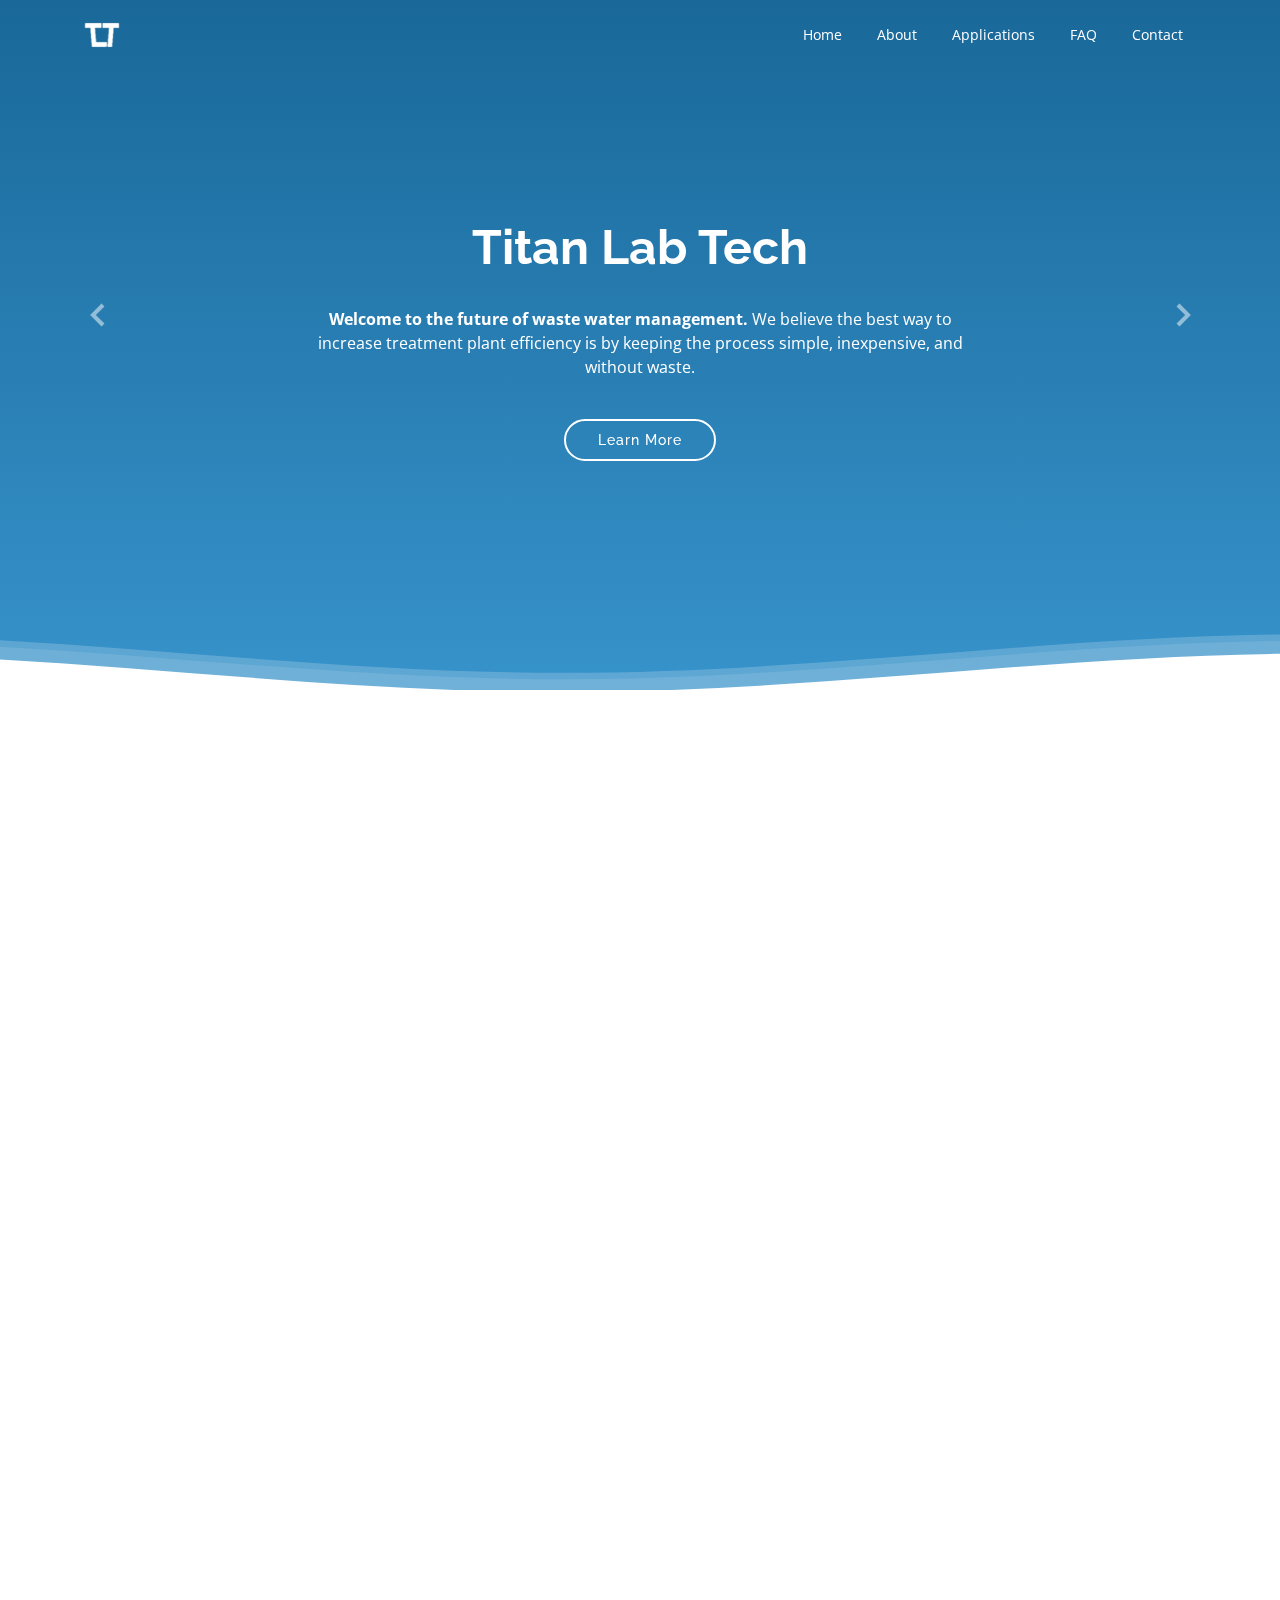
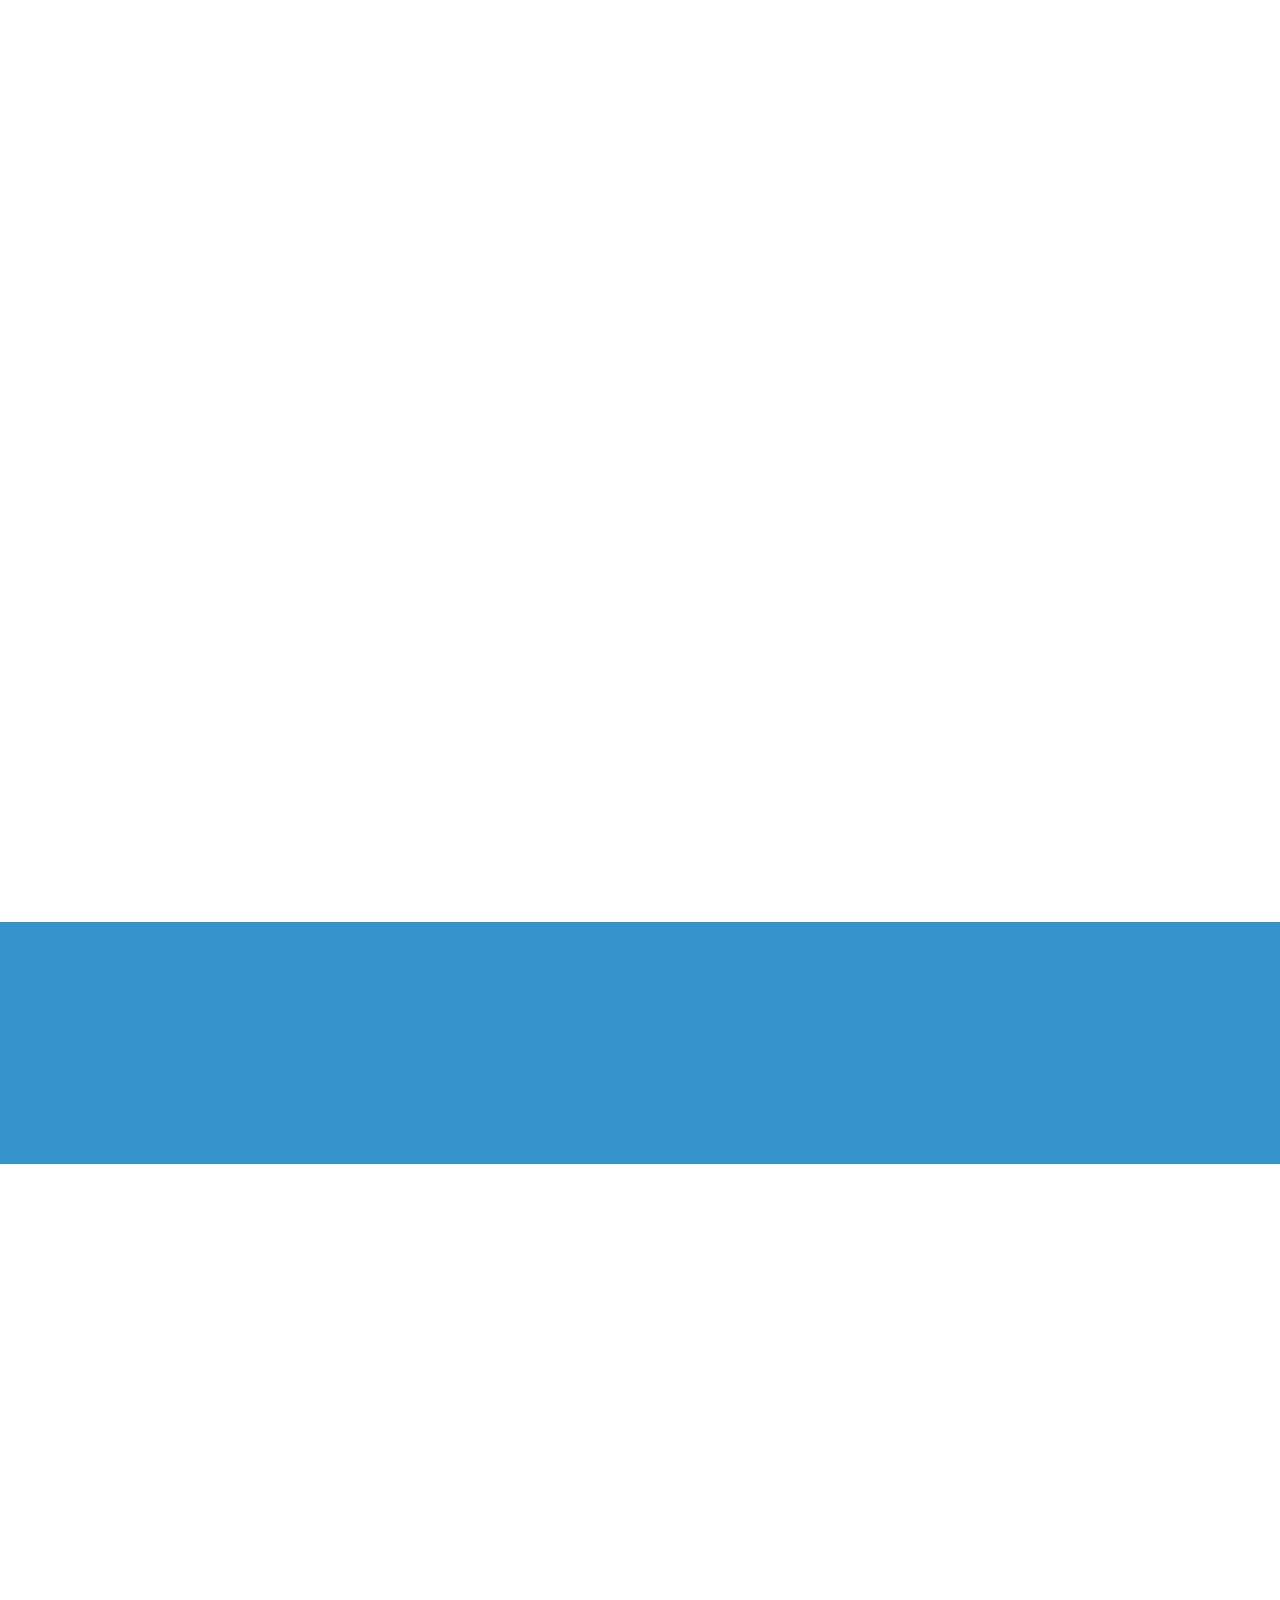
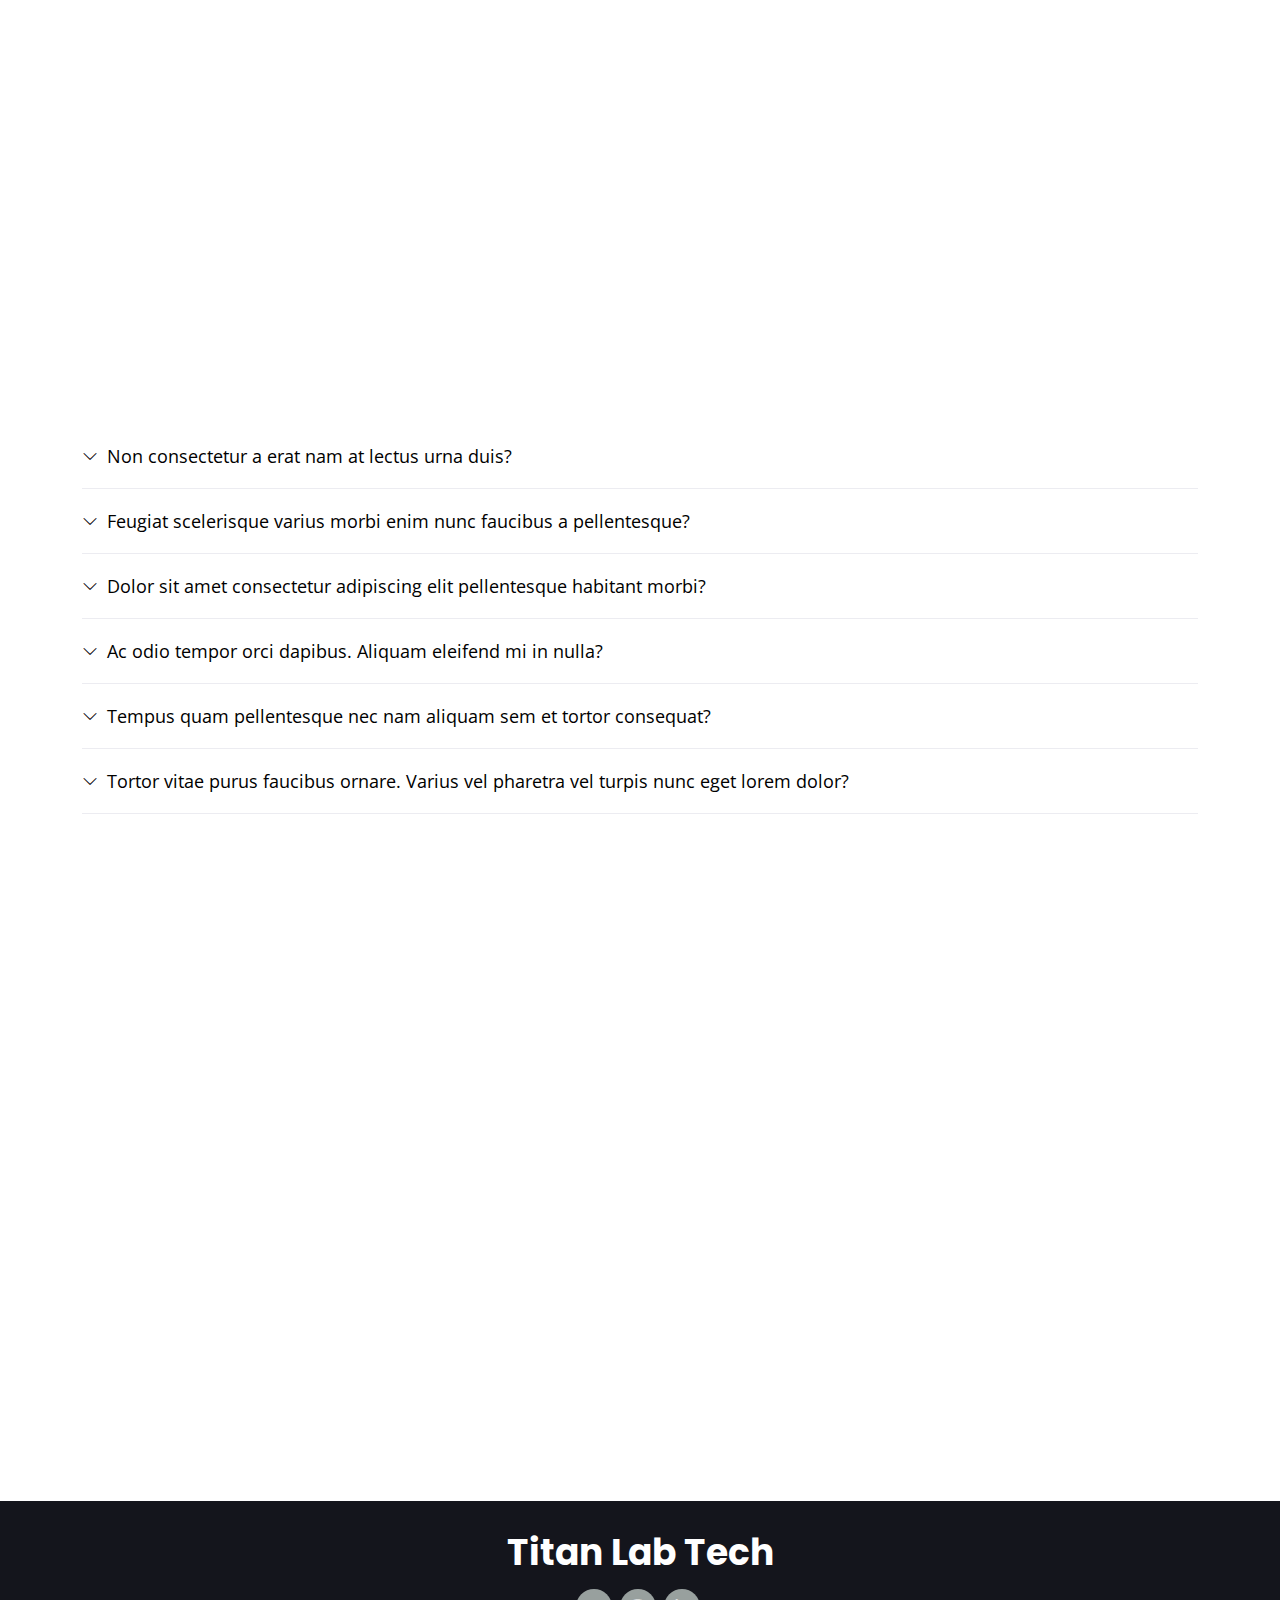
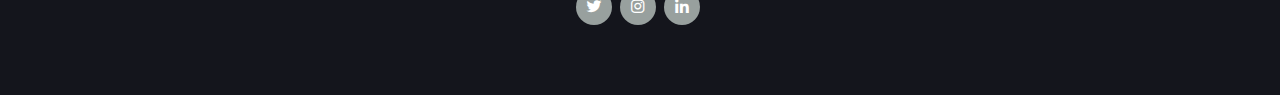
<file: index.html>
<!DOCTYPE html>
<html lang="en">

<head>
  <meta charset="utf-8">
  <meta content="width=device-width, initial-scale=1.0" name="viewport">

  <title>Titan Lab Tech</title>
  <meta content="" name="description">
  <meta content="" name="keywords">

  <!-- Favicons -->
  <link href="assets/img/logos/favicon.png" rel="icon">
  <link href="assets/img/logos/apple-touch-icon.png" rel="apple-touch-icon">

  <!-- Google Fonts -->
  <link href="https://fonts.googleapis.com/css?family=Open+Sans:300,300i,400,400i,600,600i,700,700i|Raleway:300,300i,400,400i,500,500i,600,600i,700,700i|Poppins:300,300i,400,400i,500,500i,600,600i,700,700i" rel="stylesheet">

  <!-- Vendor CSS Files -->
  <link href="assets/vendor/animate.css/animate.min.css" rel="stylesheet">
  <link href="assets/vendor/aos/aos.css" rel="stylesheet">
  <link href="assets/vendor/bootstrap/css/bootstrap.min.css" rel="stylesheet">
  <link href="assets/vendor/bootstrap-icons/bootstrap-icons.css" rel="stylesheet">
  <link href="assets/vendor/boxicons/css/boxicons.min.css" rel="stylesheet">
  <link href="assets/vendor/glightbox/css/glightbox.min.css" rel="stylesheet">
  <link href="assets/vendor/remixicon/remixicon.css" rel="stylesheet">
  <link href="assets/vendor/swiper/swiper-bundle.min.css" rel="stylesheet">

  <!-- Template Main CSS File -->
  <link href="assets/css/style.css" rel="stylesheet">

  <!-- =======================================================
  * Template Name: Selecao - v4.0.0
  * Template URL: https://bootstrapmade.com/selecao-bootstrap-template/
  * Author: BootstrapMade.com
  * License: https://bootstrapmade.com/license/
  ======================================================== -->
</head>

<body>

  <!-- ======= Header ======= -->
  <header id="header" class="fixed-top d-flex align-items-center  header-transparent ">
    <div class="container d-flex align-items-center justify-content-between">

      <div class="logo">
        <!-- <h1><a href="index.html">Selecao</a></h1> -->
        <!-- Uncomment below if you prefer to use an image logo -->
        <a href="index.html"><img src="assets/img/logos/100x100white.png" alt="" class="img-fluid"></a>
      </div>

      <nav id="navbar" class="navbar">
        <ul>
          <li><a class="nav-link scrollto active" href="#hero">Home</a></li>
          <li><a class="nav-link scrollto" href="#about">About</a></li>
          <li><a class="nav-link scrollto" href="#services">Applications</a></li>
          <!-- <li><a class="nav-link scrollto " href="#portfolio">Portfolio</a></li> -->
          <!-- <li><a class="nav-link scrollto" href="#pricing">Pricing</a></li> -->
          <!-- <li><a class="nav-link scrollto" href="#team">Team</a></li> -->
          <!-- <li class="dropdown"><a href="#"><span>Drop Down</span> <i class="bi bi-chevron-down"></i></a>
            <!-- <ul>
              <li><a href="#">Drop Down 1</a></li>
              <li class="dropdown"><a href="#"><span>Deep Drop Down</span> <i class="bi bi-chevron-right"></i></a>
                <ul>
                  <li><a href="#">Deep Drop Down 1</a></li>
                  <li><a href="#">Deep Drop Down 2</a></li>
                  <li><a href="#">Deep Drop Down 3</a></li>
                  <li><a href="#">Deep Drop Down 4</a></li>
                  <li><a href="#">Deep Drop Down 5</a></li>
                </ul>
              </li>
              <li><a href="#">Drop Down 2</a></li>
              <li><a href="#">Drop Down 3</a></li>
              <li><a href="#">Drop Down 4</a></li>
            </ul> -->
          <!-- </li> -->
          <li><a class="nav-link scrollto" href="#faq">FAQ</a></li>
          <li><a class="nav-link scrollto" href="#contact">Contact</a></li>
        </ul>
        <i class="bi bi-list mobile-nav-toggle"></i>
      </nav><!-- .navbar -->

    </div>
  </header><!-- End Header -->

  <!-- ======= Hero Section ======= -->
  <section id="hero" class="d-flex flex-column justify-content-end align-items-center">
    <div id="heroCarousel" data-bs-interval="5000" class="container carousel carousel-fade" data-bs-ride="carousel">

      <!-- Slide 1 -->
      <div class="carousel-item active">
        <div class="carousel-container">
          <h2 class="animate__animated animate__fadeInDown">Titan Lab Tech</h2>
          <p class="animate__animated fanimate__adeInUp"><b>Welcome to the future of
            waste water management.</b>
            We believe the best way to increase
            treatment plant efficiency is by
            keeping the process simple,
            inexpensive, and without waste.</p>
          <a href="#about" class="btn-get-started animate__animated animate__fadeInUp scrollto">Learn More</a>
        </div>
      </div>

      <!-- Slide 2 -->
      <div class="carousel-item">
        <div class="carousel-container">
          <h2>Titan Lab Tech</h2>
          <p class="animate__animated animate__fadeInUp">The <b>Hammer Screen</b> is a groundbreaking, 
            newly patented filtration system which changes the traditional decanting process, forever.
            </p>
          <a href="#about" class="btn-get-started animate__animated animate__fadeInUp scrollto">Learn More</a>
        </div>
      </div>

      <!-- Slide 3 -->
      <!-- <div class="carousel-item">
        <div class="carousel-container">
          <h2>Titan Lab Tech</h2>
          <p class="animate__animated animate__fadeInUp">The Hammer Screen is a groundbreaking, 
            newly patented filtration system which changes the traditional
            decanting process, forever.</p>
          <a href="#about" class="btn-get-started animate__animated animate__fadeInUp scrollto">Learn More</a>
        </div>
      </div> -->

      <a class="carousel-control-prev" href="#heroCarousel" role="button" data-bs-slide="prev">
        <span class="carousel-control-prev-icon bx bx-chevron-left" aria-hidden="true"></span>
      </a>

      <a class="carousel-control-next" href="#heroCarousel" role="button" data-bs-slide="next">
        <span class="carousel-control-next-icon bx bx-chevron-right" aria-hidden="true"></span>
      </a>

    </div>

    <svg class="hero-waves" xmlns="http://www.w3.org/2000/svg" xmlns:xlink="http://www.w3.org/1999/xlink" viewBox="0 24 150 28 " preserveAspectRatio="none">
      <defs>
        <path id="wave-path" d="M-160 44c30 0 58-18 88-18s 58 18 88 18 58-18 88-18 58 18 88 18 v44h-352z">
      </defs>
      <g class="wave1">
        <use xlink:href="#wave-path" x="50" y="3" fill="rgba(255,255,255, .1)">
      </g>
      <g class="wave2">
        <use xlink:href="#wave-path" x="50" y="0" fill="rgba(255,255,255, .2)">
      </g>
      <g class="wave3">
        <use xlink:href="#wave-path" x="50" y="9" fill="#fff">
      </g>
    </svg>

  </section><!-- End Hero -->

  <main id="main">
  <br><br>
    <!-- ======= About Section ======= -->
    <section id="about" class="about">
      <div class="container">

        <div class="section-title" data-aos="zoom-out">
          <h2>About</h2>
          <p>What We Do</p>
        </div>

        <div class="row content" data-aos="fade-up">
          <div class="col-lg-6">
            <p>
              Traditional decanting requires operators to stop the aeration process to allow sludge to settle.
              Improper management can lead to increased levels of ammonia, phosphorous, and bacterial death.
            </p>
            <p>
              The Hammer Screen changes this operation by continuously thickening the sludge, and
              eliminates the need to halt the aeration process.
            </p>
          </div>
          <div class="col-lg-6 pt-4 pt-lg-0">

            <ul>
              <li><i class="ri-check-double-line"></i> Condition and thicken sludge to >25K Mg/L TSS.</li>
              <li><i class="ri-check-double-line"></i> Lower operating costs with an 8AMP, 110V AC motor.</li>
              <li><i class="ri-check-double-line"></i> Eliminate bacterial death or increase to phosphorus levels.</li>
              <li><i class="ri-check-double-line"></i> Easily scale for future treatment plant expansion & growth needs.</li>
            </ul>

            <!-- <a href="#" class="btn-learn-more">Learn More</a> -->
          </div>
        </div>

      </div>
    </section><!-- End About Section -->

    <!-- ======= Features Section ======= -->
    <section id="features" class="features">
      <div class="container">

        <ul class="nav nav-tabs row d-flex">
          <li class="nav-item col-3" data-aos="zoom-in">
            <a class="nav-link active show" data-bs-toggle="tab" href="#tab-1">
              <i class="ri-gps-line"></i>
              <h4 class="d-none d-lg-block">Modi sit est dela pireda nest</h4>
            </a>
          </li>
          <li class="nav-item col-3" data-aos="zoom-in" data-aos-delay="100">
            <a class="nav-link" data-bs-toggle="tab" href="#tab-2">
              <i class="ri-body-scan-line"></i>
              <h4 class="d-none d-lg-block">Unde praesenti mara setra le</h4>
            </a>
          </li>
          <li class="nav-item col-3" data-aos="zoom-in" data-aos-delay="200">
            <a class="nav-link" data-bs-toggle="tab" href="#tab-3">
              <i class="ri-sun-line"></i>
              <h4 class="d-none d-lg-block">Pariatur explica nitro dela</h4>
            </a>
          </li>
          <li class="nav-item col-3" data-aos="zoom-in" data-aos-delay="300">
            <a class="nav-link" data-bs-toggle="tab" href="#tab-4">
              <i class="ri-store-line"></i>
              <h4 class="d-none d-lg-block">Nostrum qui dile node</h4>
            </a>
          </li>
        </ul>

        <div class="tab-content" data-aos="fade-up">
          <div class="tab-pane active show" id="tab-1">
            <div class="row">
              <div class="col-lg-6 order-2 order-lg-1 mt-3 mt-lg-0">
                <h3>Voluptatem dignissimos provident quasi corporis voluptates sit assumenda.</h3>
                <p class="font-italic">
                  Lorem ipsum dolor sit amet, consectetur adipiscing elit, sed do eiusmod tempor incididunt ut labore et dolore
                  magna aliqua.
                </p>
                <ul>
                  <li><i class="ri-check-double-line"></i> Ullamco laboris nisi ut aliquip ex ea commodo consequat.</li>
                  <li><i class="ri-check-double-line"></i> Duis aute irure dolor in reprehenderit in voluptate velit.</li>
                  <li><i class="ri-check-double-line"></i> Ullamco laboris nisi ut aliquip ex ea commodo consequat. Duis aute irure dolor in reprehenderit in voluptate trideta storacalaperda mastiro dolore eu fugiat nulla pariatur.</li>
                </ul>
                <p>
                  Ullamco laboris nisi ut aliquip ex ea commodo consequat. Duis aute irure dolor in reprehenderit in voluptate
                  velit esse cillum dolore eu fugiat nulla pariatur. Excepteur sint occaecat cupidatat non proident, sunt in
                  culpa qui officia deserunt mollit anim id est laborum
                </p>
              </div>
              <div class="col-lg-6 order-1 order-lg-2 text-center">
                <img src="assets/img/features-1.png" alt="" class="img-fluid">
              </div>
            </div>
          </div>
          <div class="tab-pane" id="tab-2">
            <div class="row">
              <div class="col-lg-6 order-2 order-lg-1 mt-3 mt-lg-0">
                <h3>Neque exercitationem debitis soluta quos debitis quo mollitia officia est</h3>
                <p>
                  Ullamco laboris nisi ut aliquip ex ea commodo consequat. Duis aute irure dolor in reprehenderit in voluptate
                  velit esse cillum dolore eu fugiat nulla pariatur. Excepteur sint occaecat cupidatat non proident, sunt in
                  culpa qui officia deserunt mollit anim id est laborum
                </p>
                <p class="font-italic">
                  Lorem ipsum dolor sit amet, consectetur adipiscing elit, sed do eiusmod tempor incididunt ut labore et dolore
                  magna aliqua.
                </p>
                <ul>
                  <li><i class="ri-check-double-line"></i> Ullamco laboris nisi ut aliquip ex ea commodo consequat.</li>
                  <li><i class="ri-check-double-line"></i> Duis aute irure dolor in reprehenderit in voluptate velit.</li>
                  <li><i class="ri-check-double-line"></i> Provident mollitia neque rerum asperiores dolores quos qui a. Ipsum neque dolor voluptate nisi sed.</li>
                  <li><i class="ri-check-double-line"></i> Ullamco laboris nisi ut aliquip ex ea commodo consequat. Duis aute irure dolor in reprehenderit in voluptate trideta storacalaperda mastiro dolore eu fugiat nulla pariatur.</li>
                </ul>
              </div>
              <div class="col-lg-6 order-1 order-lg-2 text-center">
                <img src="assets/img/features-2.png" alt="" class="img-fluid">
              </div>
            </div>
          </div>
          <div class="tab-pane" id="tab-3">
            <div class="row">
              <div class="col-lg-6 order-2 order-lg-1 mt-3 mt-lg-0">
                <h3>Voluptatibus commodi ut accusamus ea repudiandae ut autem dolor ut assumenda</h3>
                <p>
                  Ullamco laboris nisi ut aliquip ex ea commodo consequat. Duis aute irure dolor in reprehenderit in voluptate
                  velit esse cillum dolore eu fugiat nulla pariatur. Excepteur sint occaecat cupidatat non proident, sunt in
                  culpa qui officia deserunt mollit anim id est laborum
                </p>
                <ul>
                  <li><i class="ri-check-double-line"></i> Ullamco laboris nisi ut aliquip ex ea commodo consequat.</li>
                  <li><i class="ri-check-double-line"></i> Duis aute irure dolor in reprehenderit in voluptate velit.</li>
                  <li><i class="ri-check-double-line"></i> Provident mollitia neque rerum asperiores dolores quos qui a. Ipsum neque dolor voluptate nisi sed.</li>
                </ul>
                <p class="font-italic">
                  Lorem ipsum dolor sit amet, consectetur adipiscing elit, sed do eiusmod tempor incididunt ut labore et dolore
                  magna aliqua.
                </p>
              </div>
              <div class="col-lg-6 order-1 order-lg-2 text-center">
                <img src="assets/img/features-3.png" alt="" class="img-fluid">
              </div>
            </div>
          </div>
          <div class="tab-pane" id="tab-4">
            <div class="row">
              <div class="col-lg-6 order-2 order-lg-1 mt-3 mt-lg-0">
                <h3>Omnis fugiat ea explicabo sunt dolorum asperiores sequi inventore rerum</h3>
                <p>
                  Ullamco laboris nisi ut aliquip ex ea commodo consequat. Duis aute irure dolor in reprehenderit in voluptate
                  velit esse cillum dolore eu fugiat nulla pariatur. Excepteur sint occaecat cupidatat non proident, sunt in
                  culpa qui officia deserunt mollit anim id est laborum
                </p>
                <p class="font-italic">
                  Lorem ipsum dolor sit amet, consectetur adipiscing elit, sed do eiusmod tempor incididunt ut labore et dolore
                  magna aliqua.
                </p>
                <ul>
                  <li><i class="ri-check-double-line"></i> Ullamco laboris nisi ut aliquip ex ea commodo consequat.</li>
                  <li><i class="ri-check-double-line"></i> Duis aute irure dolor in reprehenderit in voluptate velit.</li>
                  <li><i class="ri-check-double-line"></i> Ullamco laboris nisi ut aliquip ex ea commodo consequat. Duis aute irure dolor in reprehenderit in voluptate trideta storacalaperda mastiro dolore eu fugiat nulla pariatur.</li>
                </ul>
              </div>
              <div class="col-lg-6 order-1 order-lg-2 text-center">
                <img src="assets/img/features-4.png" alt="" class="img-fluid">
              </div>
            </div>
          </div>
        </div>

      </div>
    </section><!-- End Features Section -->

        <!-- ======= Services Section ======= -->
        <section id="services" class="services">
          <div class="container">
    
            <div class="section-title" data-aos="zoom-out">
              <h2>Applications</h2>
              <p>How we can help</p>
            </div>
    
            <div class="row">
              <div class="col-lg-4 col-md-6">
                <div class="icon-box" data-aos="zoom-in-left">
                  <div class="icon"><i class="bi bi-briefcase" style="color: #ff689b;"></i></div>
                  <h4 class="title"><a href="">Lorem Ipsum</a></h4>
                  <p class="description">Voluptatum deleniti atque corrupti quos dolores et quas molestias excepturi sint occaecati cupiditate non provident</p>
                </div>
              </div>
              <div class="col-lg-4 col-md-6 mt-5 mt-md-0">
                <div class="icon-box" data-aos="zoom-in-left" data-aos-delay="100">
                  <div class="icon"><i class="bi bi-book" style="color: #e9bf06;"></i></div>
                  <h4 class="title"><a href="">Dolor Sitema</a></h4>
                  <p class="description">Minim veniam, quis nostrud exercitation ullamco laboris nisi ut aliquip ex ea commodo consequat tarad limino ata</p>
                </div>
              </div>
    
              <div class="col-lg-4 col-md-6 mt-5 mt-lg-0 ">
                <div class="icon-box" data-aos="zoom-in-left" data-aos-delay="200">
                  <div class="icon"><i class="bi bi-card-checklist" style="color: #3fcdc7;"></i></div>
                  <h4 class="title"><a href="">Sed ut perspiciatis</a></h4>
                  <p class="description">Duis aute irure dolor in reprehenderit in voluptate velit esse cillum dolore eu fugiat nulla pariatur</p>
                </div>
              </div>
              <div class="col-lg-4 col-md-6 mt-5">
                <div class="icon-box" data-aos="zoom-in-left" data-aos-delay="300">
                  <div class="icon"><i class="bi bi-binoculars" style="color:#41cf2e;"></i></div>
                  <h4 class="title"><a href="">Magni Dolores</a></h4>
                  <p class="description">Excepteur sint occaecat cupidatat non proident, sunt in culpa qui officia deserunt mollit anim id est laborum</p>
                </div>
              </div>
    
              <div class="col-lg-4 col-md-6 mt-5">
                <div class="icon-box" data-aos="zoom-in-left" data-aos-delay="400">
                  <div class="icon"><i class="bi bi-globe" style="color: #d6ff22;"></i></div>
                  <h4 class="title"><a href="">Nemo Enim</a></h4>
                  <p class="description">At vero eos et accusamus et iusto odio dignissimos ducimus qui blanditiis praesentium voluptatum deleniti atque</p>
                </div>
              </div>
              <div class="col-lg-4 col-md-6 mt-5">
                <div class="icon-box" data-aos="zoom-in-left" data-aos-delay="500">
                  <div class="icon"><i class="bi bi-clock" style="color: #4680ff;"></i></div>
                  <h4 class="title"><a href="">Eiusmod Tempor</a></h4>
                  <p class="description">Et harum quidem rerum facilis est et expedita distinctio. Nam libero tempore, cum soluta nobis est eligendi</p>
                </div>
              </div>
            </div>
    
          </div>
        </section><!-- End Services Section -->
    

    <!-- ======= Cta Section ======= -->
    <section id="cta" class="cta">
      <div class="container">

        <div class="row" data-aos="zoom-out">
          <div class="col-lg-9 text-center text-lg-start">
            <h3>Efficiency, reimagined</h3>
            <p> Achieve greater efficiency and reduce costs
              with our revolutionary filtration system,
              The Hammer Screen.
              </p>
          </div>
          <div class="col-lg-3 cta-btn-container text-center">
            <a class="cta-btn align-middle" href="#contact">Contact Us</a>
          </div>
        </div>

      </div>
    </section><!-- End Cta Section -->


    <!-- ======= Portfolio Section ======= -->
    <!-- <section id="portfolio" class="portfolio">
      <div class="container">

        <div class="section-title" data-aos="zoom-out">
          <h2>Portfolio</h2>
          <p>What we've done</p>
        </div>

        <ul id="portfolio-flters" class="d-flex justify-content-end" data-aos="fade-up">
          <li data-filter="*" class="filter-active">All</li>
          <li data-filter=".filter-app">App</li>
          <li data-filter=".filter-card">Card</li>
          <li data-filter=".filter-web">Web</li>
        </ul>

        <div class="row portfolio-container" data-aos="fade-up">

          <div class="col-lg-4 col-md-6 portfolio-item filter-app">
            <div class="portfolio-img"><img src="assets/img/portfolio/portfolio-1.jpg" class="img-fluid" alt=""></div>
            <div class="portfolio-info">
              <h4>App 1</h4>
              <p>App</p>
              <a href="assets/img/portfolio/portfolio-1.jpg" data-gallery="portfolioGallery" class="portfolio-lightbox preview-link" title="App 1"><i class="bx bx-plus"></i></a>
              <a href="portfolio-details.html" class="details-link" title="More Details"><i class="bx bx-link"></i></a>
            </div>
          </div>

          <div class="col-lg-4 col-md-6 portfolio-item filter-web">
            <div class="portfolio-img"><img src="assets/img/portfolio/portfolio-2.jpg" class="img-fluid" alt=""></div>
            <div class="portfolio-info">
              <h4>Web 3</h4>
              <p>Web</p>
              <a href="assets/img/portfolio/portfolio-2.jpg" data-gallery="portfolioGallery" class="portfolio-lightbox preview-link" title="Web 3"><i class="bx bx-plus"></i></a>
              <a href="portfolio-details.html" class="details-link" title="More Details"><i class="bx bx-link"></i></a>
            </div>
          </div>

          <div class="col-lg-4 col-md-6 portfolio-item filter-app">
            <div class="portfolio-img"><img src="assets/img/portfolio/portfolio-3.jpg" class="img-fluid" alt=""></div>
            <div class="portfolio-info">
              <h4>App 2</h4>
              <p>App</p>
              <a href="assets/img/portfolio/portfolio-3.jpg" data-gallery="portfolioGallery" class="portfolio-lightbox preview-link" title="App 2"><i class="bx bx-plus"></i></a>
              <a href="portfolio-details.html" class="details-link" title="More Details"><i class="bx bx-link"></i></a>
            </div>
          </div>

          <div class="col-lg-4 col-md-6 portfolio-item filter-card">
            <div class="portfolio-img"><img src="assets/img/portfolio/portfolio-4.jpg" class="img-fluid" alt=""></div>
            <div class="portfolio-info">
              <h4>Card 2</h4>
              <p>Card</p>
              <a href="assets/img/portfolio/portfolio-4.jpg" data-gallery="portfolioGallery" class="portfolio-lightbox preview-link" title="Card 2"><i class="bx bx-plus"></i></a>
              <a href="portfolio-details.html" class="details-link" title="More Details"><i class="bx bx-link"></i></a>
            </div>
          </div>

          <div class="col-lg-4 col-md-6 portfolio-item filter-web">
            <div class="portfolio-img"><img src="assets/img/portfolio/portfolio-5.jpg" class="img-fluid" alt=""></div>
            <div class="portfolio-info">
              <h4>Web 2</h4>
              <p>Web</p>
              <a href="assets/img/portfolio/portfolio-5.jpg" data-gallery="portfolioGallery" class="portfolio-lightbox preview-link" title="Web 2"><i class="bx bx-plus"></i></a>
              <a href="portfolio-details.html" class="details-link" title="More Details"><i class="bx bx-link"></i></a>
            </div>
          </div>

          <div class="col-lg-4 col-md-6 portfolio-item filter-app">
            <div class="portfolio-img"><img src="assets/img/portfolio/portfolio-6.jpg" class="img-fluid" alt=""></div>
            <div class="portfolio-info">
              <h4>App 3</h4>
              <p>App</p>
              <a href="assets/img/portfolio/portfolio-6.jpg" data-gallery="portfolioGallery" class="portfolio-lightbox preview-link" title="App 3"><i class="bx bx-plus"></i></a>
              <a href="portfolio-details.html" class="details-link" title="More Details"><i class="bx bx-link"></i></a>
            </div>
          </div>

          <div class="col-lg-4 col-md-6 portfolio-item filter-card">
            <div class="portfolio-img"><img src="assets/img/portfolio/portfolio-7.jpg" class="img-fluid" alt=""></div>
            <div class="portfolio-info">
              <h4>Card 1</h4>
              <p>Card</p>
              <a href="assets/img/portfolio/portfolio-7.jpg" data-gallery="portfolioGallery" class="portfolio-lightbox preview-link" title="Card 1"><i class="bx bx-plus"></i></a>
              <a href="portfolio-details.html" class="details-link" title="More Details"><i class="bx bx-link"></i></a>
            </div>
          </div>

          <div class="col-lg-4 col-md-6 portfolio-item filter-card">
            <div class="portfolio-img"><img src="assets/img/portfolio/portfolio-8.jpg" class="img-fluid" alt=""></div>
            <div class="portfolio-info">
              <h4>Card 3</h4>
              <p>Card</p>
              <a href="assets/img/portfolio/portfolio-8.jpg" data-gallery="portfolioGallery" class="portfolio-lightbox preview-link" title="Card 3"><i class="bx bx-plus"></i></a>
              <a href="portfolio-details.html" class="details-link" title="More Details"><i class="bx bx-link"></i></a>
            </div>
          </div>

          <div class="col-lg-4 col-md-6 portfolio-item filter-web">
            <div class="portfolio-img"><img src="assets/img/portfolio/portfolio-9.jpg" class="img-fluid" alt=""></div>
            <div class="portfolio-info">
              <h4>Web 3</h4>
              <p>Web</p>
              <a href="assets/img/portfolio/portfolio-9.jpg" data-gallery="portfolioGallery" class="portfolio-lightbox preview-link" title="Web 3"><i class="bx bx-plus"></i></a>
              <a href="portfolio-details.html" class="details-link" title="More Details"><i class="bx bx-link"></i></a>
            </div>
          </div>

        </div>

      </div>
    </section>End Portfolio Section -->

    <!-- ======= Testimonials Section ======= -->
    <section id="testimonials" class="testimonials">
      <div class="container">

        <div class="section-title" data-aos="zoom-out">
          <h2>Testimonials</h2>
          <p>What they are saying about us</p>
        </div>

        <div class="testimonials-slider swiper-container" data-aos="fade-up" data-aos-delay="100">
          <div class="swiper-wrapper">

            <div class="swiper-slide">
              <div class="testimonial-item">
                <p>
                  <i class="bx bxs-quote-alt-left quote-icon-left"></i>
                  Proin iaculis purus consequat sem cure digni ssim donec porttitora entum suscipit rhoncus. Accusantium quam, ultricies eget id, aliquam eget nibh et. Maecen aliquam, risus at semper.
                  <i class="bx bxs-quote-alt-right quote-icon-right"></i>
                </p>
                <img src="assets/img/testimonials/testimonials-1.jpg" class="testimonial-img" alt="">
                <h3>Saul Goodman</h3>
                <h4>Ceo &amp; Founder</h4>
              </div>
            </div><!-- End testimonial item -->

            <div class="swiper-slide">
              <div class="testimonial-item">
                <p>
                  <i class="bx bxs-quote-alt-left quote-icon-left"></i>
                  Export tempor illum tamen malis malis eram quae irure esse labore quem cillum quid cillum eram malis quorum velit fore eram velit sunt aliqua noster fugiat irure amet legam anim culpa.
                  <i class="bx bxs-quote-alt-right quote-icon-right"></i>
                </p>
                <img src="assets/img/testimonials/testimonials-2.jpg" class="testimonial-img" alt="">
                <h3>Sara Wilsson</h3>
                <h4>Designer</h4>
              </div>
            </div><!-- End testimonial item -->

            <div class="swiper-slide">
              <div class="testimonial-item">
                <p>
                  <i class="bx bxs-quote-alt-left quote-icon-left"></i>
                  Enim nisi quem export duis labore cillum quae magna enim sint quorum nulla quem veniam duis minim tempor labore quem eram duis noster aute amet eram fore quis sint minim.
                  <i class="bx bxs-quote-alt-right quote-icon-right"></i>
                </p>
                <img src="assets/img/testimonials/testimonials-3.jpg" class="testimonial-img" alt="">
                <h3>Jena Karlis</h3>
                <h4>Store Owner</h4>
              </div>
            </div><!-- End testimonial item -->

            <div class="swiper-slide">
              <div class="testimonial-item">
                <p>
                  <i class="bx bxs-quote-alt-left quote-icon-left"></i>
                  Fugiat enim eram quae cillum dolore dolor amet nulla culpa multos export minim fugiat minim velit minim dolor enim duis veniam ipsum anim magna sunt elit fore quem dolore labore illum veniam.
                  <i class="bx bxs-quote-alt-right quote-icon-right"></i>
                </p>
                <img src="assets/img/testimonials/testimonials-4.jpg" class="testimonial-img" alt="">
                <h3>Matt Brandon</h3>
                <h4>Freelancer</h4>
              </div>
            </div><!-- End testimonial item -->

            <div class="swiper-slide">
              <div class="testimonial-item">
                <p>
                  <i class="bx bxs-quote-alt-left quote-icon-left"></i>
                  Quis quorum aliqua sint quem legam fore sunt eram irure aliqua veniam tempor noster veniam enim culpa labore duis sunt culpa nulla illum cillum fugiat legam esse veniam culpa fore nisi cillum quid.
                  <i class="bx bxs-quote-alt-right quote-icon-right"></i>
                </p>
                <img src="assets/img/testimonials/testimonials-5.jpg" class="testimonial-img" alt="">
                <h3>John Larson</h3>
                <h4>Entrepreneur</h4>
              </div>
            </div><!-- End testimonial item -->

          </div>
          <div class="swiper-pagination"></div>
        </div>

      </div>
    </section><!-- End Testimonials Section -->

    <!-- ======= Pricing Section ======= -->
    <!-- <section id="pricing" class="pricing">
      <div class="container">

        <div class="section-title" data-aos="zoom-out">
          <h2>Pricing</h2>
          <p>Our Competing Prices</p>
        </div>

        <div class="row">

          <div class="col-lg-3 col-md-6">
            <div class="box" data-aos="zoom-in">
              <h3>Free</h3>
              <h4><sup>$</sup>0<span> / month</span></h4>
              <ul>
                <li>Aida dere</li>
                <li>Nec feugiat nisl</li>
                <li>Nulla at volutpat dola</li>
                <li class="na">Pharetra massa</li>
                <li class="na">Massa ultricies mi</li>
              </ul>
              <div class="btn-wrap">
                <a href="#" class="btn-buy">Buy Now</a>
              </div>
            </div>
          </div>

          <div class="col-lg-3 col-md-6 mt-4 mt-md-0">
            <div class="box featured" data-aos="zoom-in" data-aos-delay="100">
              <h3>Business</h3>
              <h4><sup>$</sup>19<span> / month</span></h4>
              <ul>
                <li>Aida dere</li>
                <li>Nec feugiat nisl</li>
                <li>Nulla at volutpat dola</li>
                <li>Pharetra massa</li>
                <li class="na">Massa ultricies mi</li>
              </ul>
              <div class="btn-wrap">
                <a href="#" class="btn-buy">Buy Now</a>
              </div>
            </div>
          </div>

          <div class="col-lg-3 col-md-6 mt-4 mt-lg-0">
            <div class="box" data-aos="zoom-in" data-aos-delay="200">
              <h3>Developer</h3>
              <h4><sup>$</sup>29<span> / month</span></h4>
              <ul>
                <li>Aida dere</li>
                <li>Nec feugiat nisl</li>
                <li>Nulla at volutpat dola</li>
                <li>Pharetra massa</li>
                <li>Massa ultricies mi</li>
              </ul>
              <div class="btn-wrap">
                <a href="#" class="btn-buy">Buy Now</a>
              </div>
            </div>
          </div>

          <div class="col-lg-3 col-md-6 mt-4 mt-lg-0">
            <div class="box" data-aos="zoom-in" data-aos-delay="300">
              <span class="advanced">Advanced</span>
              <h3>Ultimate</h3>
              <h4><sup>$</sup>49<span> / month</span></h4>
              <ul>
                <li>Aida dere</li>
                <li>Nec feugiat nisl</li>
                <li>Nulla at volutpat dola</li>
                <li>Pharetra massa</li>
                <li>Massa ultricies mi</li>
              </ul>
              <div class="btn-wrap">
                <a href="#" class="btn-buy">Buy Now</a>
              </div>
            </div>
          </div>

        </div>

      </div>
    </section>End Pricing Section -->

    <!-- ======= F.A.Q Section ======= -->
    <section id="faq" class="faq">
      <div class="container">

        <div class="section-title" data-aos="zoom-out">
          <h2>F.A.Q</h2>
          <p>Frequently Asked Questions</p>
        </div>

        <ul class="faq-list">

          <li>
            <div data-bs-toggle="collapse" class="collapsed question" href="#faq1">Non consectetur a erat nam at lectus urna duis? <i class="bi bi-chevron-down icon-show"></i><i class="bi bi-chevron-up icon-close"></i></div>
            <div id="faq1" class="collapse" data-bs-parent=".faq-list">
              <p>
                Feugiat pretium nibh ipsum consequat. Tempus iaculis urna id volutpat lacus laoreet non curabitur gravida. Venenatis lectus magna fringilla urna porttitor rhoncus dolor purus non.
              </p>
            </div>
          </li>

          <li>
            <div data-bs-toggle="collapse" href="#faq2" class="collapsed question">Feugiat scelerisque varius morbi enim nunc faucibus a pellentesque? <i class="bi bi-chevron-down icon-show"></i><i class="bi bi-chevron-up icon-close"></i></div>
            <div id="faq2" class="collapse" data-bs-parent=".faq-list">
              <p>
                Dolor sit amet consectetur adipiscing elit pellentesque habitant morbi. Id interdum velit laoreet id donec ultrices. Fringilla phasellus faucibus scelerisque eleifend donec pretium. Est pellentesque elit ullamcorper dignissim. Mauris ultrices eros in cursus turpis massa tincidunt dui.
              </p>
            </div>
          </li>

          <li>
            <div data-bs-toggle="collapse" href="#faq3" class="collapsed question">Dolor sit amet consectetur adipiscing elit pellentesque habitant morbi? <i class="bi bi-chevron-down icon-show"></i><i class="bi bi-chevron-up icon-close"></i></div>
            <div id="faq3" class="collapse" data-bs-parent=".faq-list">
              <p>
                Eleifend mi in nulla posuere sollicitudin aliquam ultrices sagittis orci. Faucibus pulvinar elementum integer enim. Sem nulla pharetra diam sit amet nisl suscipit. Rutrum tellus pellentesque eu tincidunt. Lectus urna duis convallis convallis tellus. Urna molestie at elementum eu facilisis sed odio morbi quis
              </p>
            </div>
          </li>

          <li>
            <div data-bs-toggle="collapse" href="#faq4" class="collapsed question">Ac odio tempor orci dapibus. Aliquam eleifend mi in nulla? <i class="bi bi-chevron-down icon-show"></i><i class="bi bi-chevron-up icon-close"></i></div>
            <div id="faq4" class="collapse" data-bs-parent=".faq-list">
              <p>
                Dolor sit amet consectetur adipiscing elit pellentesque habitant morbi. Id interdum velit laoreet id donec ultrices. Fringilla phasellus faucibus scelerisque eleifend donec pretium. Est pellentesque elit ullamcorper dignissim. Mauris ultrices eros in cursus turpis massa tincidunt dui.
              </p>
            </div>
          </li>

          <li>
            <div data-bs-toggle="collapse" href="#faq5" class="collapsed question">Tempus quam pellentesque nec nam aliquam sem et tortor consequat? <i class="bi bi-chevron-down icon-show"></i><i class="bi bi-chevron-up icon-close"></i></div>
            <div id="faq5" class="collapse" data-bs-parent=".faq-list">
              <p>
                Molestie a iaculis at erat pellentesque adipiscing commodo. Dignissim suspendisse in est ante in. Nunc vel risus commodo viverra maecenas accumsan. Sit amet nisl suscipit adipiscing bibendum est. Purus gravida quis blandit turpis cursus in
              </p>
            </div>
          </li>

          <li>
            <div data-bs-toggle="collapse" href="#faq6" class="collapsed question">Tortor vitae purus faucibus ornare. Varius vel pharetra vel turpis nunc eget lorem dolor? <i class="bi bi-chevron-down icon-show"></i><i class="bi bi-chevron-up icon-close"></i></div>
            <div id="faq6" class="collapse" data-bs-parent=".faq-list">
              <p>
                Laoreet sit amet cursus sit amet dictum sit amet justo. Mauris vitae ultricies leo integer malesuada nunc vel. Tincidunt eget nullam non nisi est sit amet. Turpis nunc eget lorem dolor sed. Ut venenatis tellus in metus vulputate eu scelerisque. Pellentesque diam volutpat commodo sed egestas egestas fringilla phasellus faucibus. Nibh tellus molestie nunc non blandit massa enim nec.
              </p>
            </div>
          </li>

        </ul>

      </div>
    </section><!-- End F.A.Q Section -->

    <!-- ======= Team Section ======= -->
    <!-- <section id="team" class="team">
      <div class="container">

        <div class="section-title" data-aos="zoom-out">
          <h2>Team</h2>
          <p>Our Hardworking Team</p>
        </div>

        <div class="row">

          <div class="col-lg-3 col-md-6 d-flex align-items-stretch">
            <div class="member" data-aos="fade-up">
              <div class="member-img">
                <img src="assets/img/team/team-1.jpg" class="img-fluid" alt="">
                <div class="social">
                  <a href=""><i class="bi bi-twitter"></i></a>
                  <a href=""><i class="bi bi-facebook"></i></a>
                  <a href=""><i class="bi bi-instagram"></i></a>
                  <a href=""><i class="bi bi-linkedin"></i></a>
                </div>
              </div>
              <div class="member-info">
                <h4>Walter White</h4>
                <span>Chief Executive Officer</span>
              </div>
            </div>
          </div>

          <div class="col-lg-3 col-md-6 d-flex align-items-stretch">
            <div class="member" data-aos="fade-up" data-aos-delay="100">
              <div class="member-img">
                <img src="assets/img/team/team-2.jpg" class="img-fluid" alt="">
                <div class="social">
                  <a href=""><i class="bi bi-twitter"></i></a>
                  <a href=""><i class="bi bi-facebook"></i></a>
                  <a href=""><i class="bi bi-instagram"></i></a>
                  <a href=""><i class="bi bi-linkedin"></i></a>
                </div>
              </div>
              <div class="member-info">
                <h4>Sarah Jhonson</h4>
                <span>Product Manager</span>
              </div>
            </div>
          </div>

          <div class="col-lg-3 col-md-6 d-flex align-items-stretch">
            <div class="member" data-aos="fade-up" data-aos-delay="200">
              <div class="member-img">
                <img src="assets/img/team/team-3.jpg" class="img-fluid" alt="">
                <div class="social">
                  <a href=""><i class="bi bi-twitter"></i></a>
                  <a href=""><i class="bi bi-facebook"></i></a>
                  <a href=""><i class="bi bi-instagram"></i></a>
                  <a href=""><i class="bi bi-linkedin"></i></a>
                </div>
              </div>
              <div class="member-info">
                <h4>William Anderson</h4>
                <span>CTO</span>
              </div>
            </div>
          </div>

          <div class="col-lg-3 col-md-6 d-flex align-items-stretch">
            <div class="member" data-aos="fade-up" data-aos-delay="300">
              <div class="member-img">
                <img src="assets/img/team/team-4.jpg" class="img-fluid" alt="">
                <div class="social">
                  <a href=""><i class="bi bi-twitter"></i></a>
                  <a href=""><i class="bi bi-facebook"></i></a>
                  <a href=""><i class="bi bi-instagram"></i></a>
                  <a href=""><i class="bi bi-linkedin"></i></a>
                </div>
              </div>
              <div class="member-info">
                <h4>Amanda Jepson</h4>
                <span>Accountant</span>
              </div>
            </div>
          </div>

        </div>

      </div>
    </section>End Team Section -->

    <!-- ======= Contact Section ======= -->
    <section id="contact" class="contact">
      <div class="container">

        <div class="section-title" data-aos="zoom-out">
          <h2>Contact</h2>
          <p>Contact Us</p>
        </div>

        <div class="row mt-5">

          <div class="col-lg-4" data-aos="fade-right">
            <div class="info">
              <div class="address">
                <i class="bi bi-geo-alt"></i>
                <h4>Location:</h4>
                <p>A108 Adam Street, New York, NY 535022</p>
              </div>

              <div class="email">
                <i class="bi bi-envelope"></i>
                <h4>Email:</h4>
                <p>info@example.com</p>
              </div>

              <div class="phone">
                <i class="bi bi-phone"></i>
                <h4>Call:</h4>
                <p>+1 5589 55488 55s</p>
              </div>

            </div>

          </div>

          <div class="col-lg-8 mt-5 mt-lg-0" data-aos="fade-left">

            <form action="forms/contact.php" method="post" role="form" class="php-email-form">
              <div class="row">
                <div class="col-md-6 form-group">
                  <input type="text" name="name" class="form-control" id="name" placeholder="Your Name" required>
                </div>
                <div class="col-md-6 form-group mt-3 mt-md-0">
                  <input type="email" class="form-control" name="email" id="email" placeholder="Your Email" required>
                </div>
              </div>
              <div class="form-group mt-3">
                <input type="text" class="form-control" name="subject" id="subject" placeholder="Subject" required>
              </div>
              <div class="form-group mt-3">
                <textarea class="form-control" name="message" rows="5" placeholder="Message" required></textarea>
              </div>
              <div class="my-3">
                <div class="loading">Loading</div>
                <div class="error-message"></div>
                <div class="sent-message">Your message has been sent. Thank you!</div>
              </div>
              <div class="text-center"><button type="submit">Send Message</button></div>
            </form>

          </div>

        </div>

      </div>
    </section><!-- End Contact Section -->

  </main><!-- End #main -->

  <!-- ======= Footer ======= -->
  <footer id="footer">
    <div class="container">
      <h3>Titan Lab Tech</h3>
      <!-- <p>Et aut eum quis fuga eos sunt ipsa nihil. Labore corporis magni eligendi fuga maxime saepe commodi placeat.</p> -->
      <div class="social-links">
        <a href="#" class="twitter"><i class="bx bxl-twitter"></i></a>
        <!-- <a href="#" class="facebook"><i class="bx bxl-facebook"></i></a> -->
        <a href="#" class="instagram"><i class="bx bxl-instagram"></i></a>
        <!-- <a href="#" class="google-plus"><i class="bx bxl-skype"></i></a> -->
        <a href="#" class="linkedin"><i class="bx bxl-linkedin"></i></a>
      </div>
      <!-- <div class="copyright">
        &copy; Copyright <strong><span>Selecao</span></strong>. All Rights Reserved
      </div> -->
      
    </div>
  </footer><!-- End Footer -->

  <a href="#" class="back-to-top d-flex align-items-center justify-content-center"><i class="bi bi-arrow-up-short"></i></a>

  <!-- Vendor JS Files -->
  <script src="assets/vendor/aos/aos.js"></script>
  <script src="assets/vendor/bootstrap/js/bootstrap.bundle.min.js"></script>
  <script src="assets/vendor/glightbox/js/glightbox.min.js"></script>
  <script src="assets/vendor/isotope-layout/isotope.pkgd.min.js"></script>
  <script src="assets/vendor/php-email-form/validate.js"></script>
  <script src="assets/vendor/swiper/swiper-bundle.min.js"></script>

  <!-- Template Main JS File -->
  <script src="assets/js/main.js"></script>

</body>

</html>
</file>
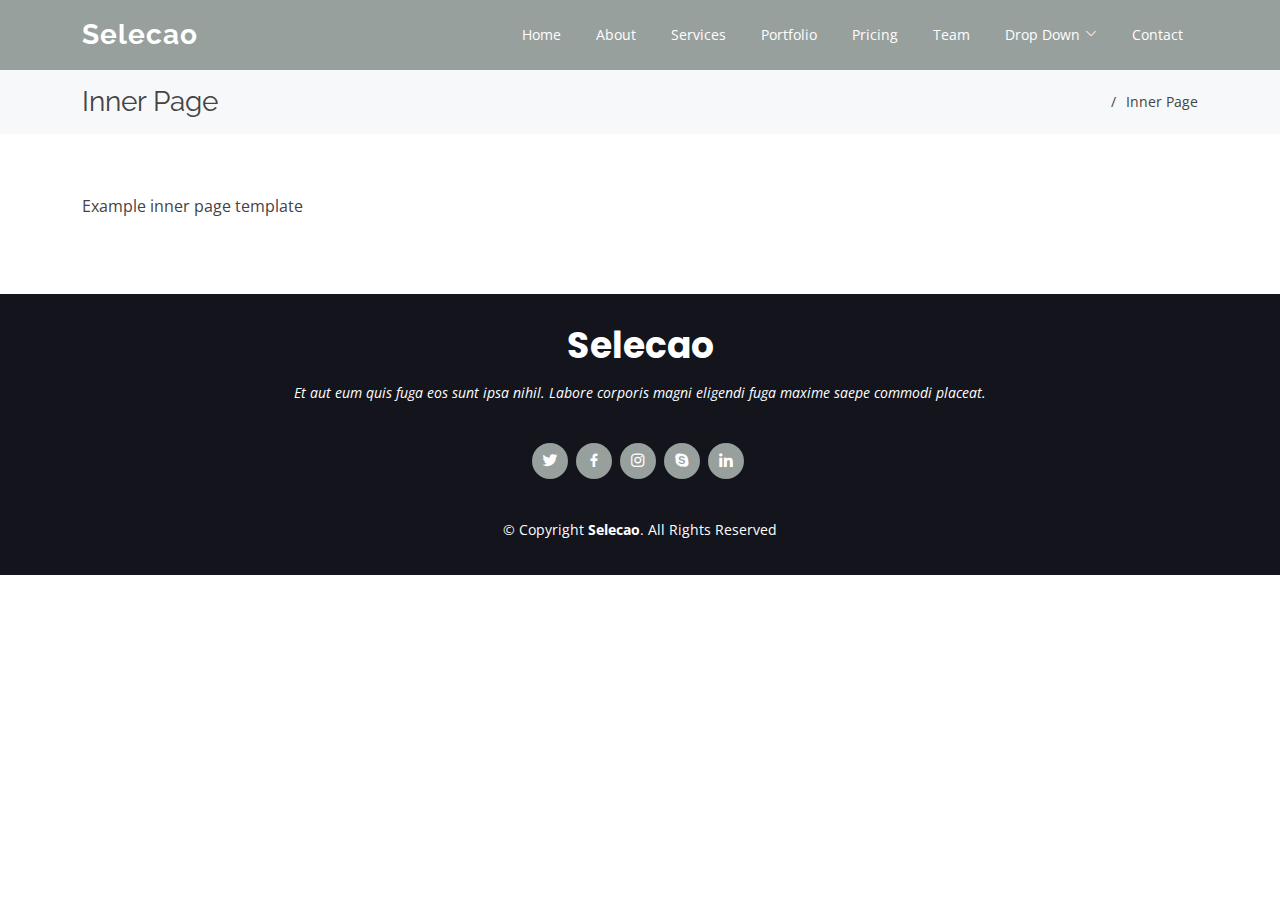
<file: inner-page.html>
<!DOCTYPE html>
<html lang="en">

<head>
  <meta charset="utf-8">
  <meta content="width=device-width, initial-scale=1.0" name="viewport">

  <title>Inner Page - Selecao Bootstrap Template</title>
  <meta content="" name="description">
  <meta content="" name="keywords">

  <!-- Favicons -->
  <link href="assets/img/favicon.png" rel="icon">
  <link href="assets/img/apple-touch-icon.png" rel="apple-touch-icon">

  <!-- Google Fonts -->
  <link href="https://fonts.googleapis.com/css?family=Open+Sans:300,300i,400,400i,600,600i,700,700i|Raleway:300,300i,400,400i,500,500i,600,600i,700,700i|Poppins:300,300i,400,400i,500,500i,600,600i,700,700i" rel="stylesheet">

  <!-- Vendor CSS Files -->
  <link href="assets/vendor/animate.css/animate.min.css" rel="stylesheet">
  <link href="assets/vendor/aos/aos.css" rel="stylesheet">
  <link href="assets/vendor/bootstrap/css/bootstrap.min.css" rel="stylesheet">
  <link href="assets/vendor/bootstrap-icons/bootstrap-icons.css" rel="stylesheet">
  <link href="assets/vendor/boxicons/css/boxicons.min.css" rel="stylesheet">
  <link href="assets/vendor/glightbox/css/glightbox.min.css" rel="stylesheet">
  <link href="assets/vendor/remixicon/remixicon.css" rel="stylesheet">
  <link href="assets/vendor/swiper/swiper-bundle.min.css" rel="stylesheet">

  <!-- Template Main CSS File -->
  <link href="assets/css/style.css" rel="stylesheet">

  <!-- =======================================================
  * Template Name: Selecao - v4.0.0
  * Template URL: https://bootstrapmade.com/selecao-bootstrap-template/
  * Author: BootstrapMade.com
  * License: https://bootstrapmade.com/license/
  ======================================================== -->
</head>

<body>

  <!-- ======= Header ======= -->
  <header id="header" class="fixed-top d-flex align-items-center ">
    <div class="container d-flex align-items-center justify-content-between">

      <div class="logo">
        <h1><a href="index.html">Selecao</a></h1>
        <!-- Uncomment below if you prefer to use an image logo -->
        <!-- <a href="index.html"><img src="assets/img/logo.png" alt="" class="img-fluid"></a>-->
      </div>

      <nav id="navbar" class="navbar">
        <ul>
          <li><a class="nav-link scrollto " href="#hero">Home</a></li>
          <li><a class="nav-link scrollto" href="#about">About</a></li>
          <li><a class="nav-link scrollto" href="#services">Services</a></li>
          <li><a class="nav-link scrollto " href="#portfolio">Portfolio</a></li>
          <li><a class="nav-link scrollto" href="#pricing">Pricing</a></li>
          <li><a class="nav-link scrollto" href="#team">Team</a></li>
          <li class="dropdown"><a href="#"><span>Drop Down</span> <i class="bi bi-chevron-down"></i></a>
            <ul>
              <li><a href="#">Drop Down 1</a></li>
              <li class="dropdown"><a href="#"><span>Deep Drop Down</span> <i class="bi bi-chevron-right"></i></a>
                <ul>
                  <li><a href="#">Deep Drop Down 1</a></li>
                  <li><a href="#">Deep Drop Down 2</a></li>
                  <li><a href="#">Deep Drop Down 3</a></li>
                  <li><a href="#">Deep Drop Down 4</a></li>
                  <li><a href="#">Deep Drop Down 5</a></li>
                </ul>
              </li>
              <li><a href="#">Drop Down 2</a></li>
              <li><a href="#">Drop Down 3</a></li>
              <li><a href="#">Drop Down 4</a></li>
            </ul>
          </li>
          <li><a class="nav-link scrollto" href="#contact">Contact</a></li>
        </ul>
        <i class="bi bi-list mobile-nav-toggle"></i>
      </nav><!-- .navbar -->

    </div>
  </header><!-- End Header -->

  <main id="main">

    <!-- ======= Breadcrumbs ======= -->
    <section class="breadcrumbs">
      <div class="container">

        <div class="d-flex justify-content-between align-items-center">
          <h2>Inner Page</h2>
          <ol>
            <li><a href="index.html">Home</a></li>
            <li>Inner Page</li>
          </ol>
        </div>

      </div>
    </section><!-- End Breadcrumbs -->

    <section class="inner-page">
      <div class="container">
        <p>
          Example inner page template
        </p>
      </div>
    </section>

  </main><!-- End #main -->

  <!-- ======= Footer ======= -->
  <footer id="footer">
    <div class="container">
      <h3>Selecao</h3>
      <p>Et aut eum quis fuga eos sunt ipsa nihil. Labore corporis magni eligendi fuga maxime saepe commodi placeat.</p>
      <div class="social-links">
        <a href="#" class="twitter"><i class="bx bxl-twitter"></i></a>
        <a href="#" class="facebook"><i class="bx bxl-facebook"></i></a>
        <a href="#" class="instagram"><i class="bx bxl-instagram"></i></a>
        <a href="#" class="google-plus"><i class="bx bxl-skype"></i></a>
        <a href="#" class="linkedin"><i class="bx bxl-linkedin"></i></a>
      </div>
      <div class="copyright">
        &copy; Copyright <strong><span>Selecao</span></strong>. All Rights Reserved
      </div>
      
    </div>
  </footer><!-- End Footer -->

  <a href="#" class="back-to-top d-flex align-items-center justify-content-center"><i class="bi bi-arrow-up-short"></i></a>

  <!-- Vendor JS Files -->
  <script src="assets/vendor/aos/aos.js"></script>
  <script src="assets/vendor/bootstrap/js/bootstrap.bundle.min.js"></script>
  <script src="assets/vendor/glightbox/js/glightbox.min.js"></script>
  <script src="assets/vendor/isotope-layout/isotope.pkgd.min.js"></script>
  <script src="assets/vendor/php-email-form/validate.js"></script>
  <script src="assets/vendor/swiper/swiper-bundle.min.js"></script>

  <!-- Template Main JS File -->
  <script src="assets/js/main.js"></script>

</body>

</html>
</file>
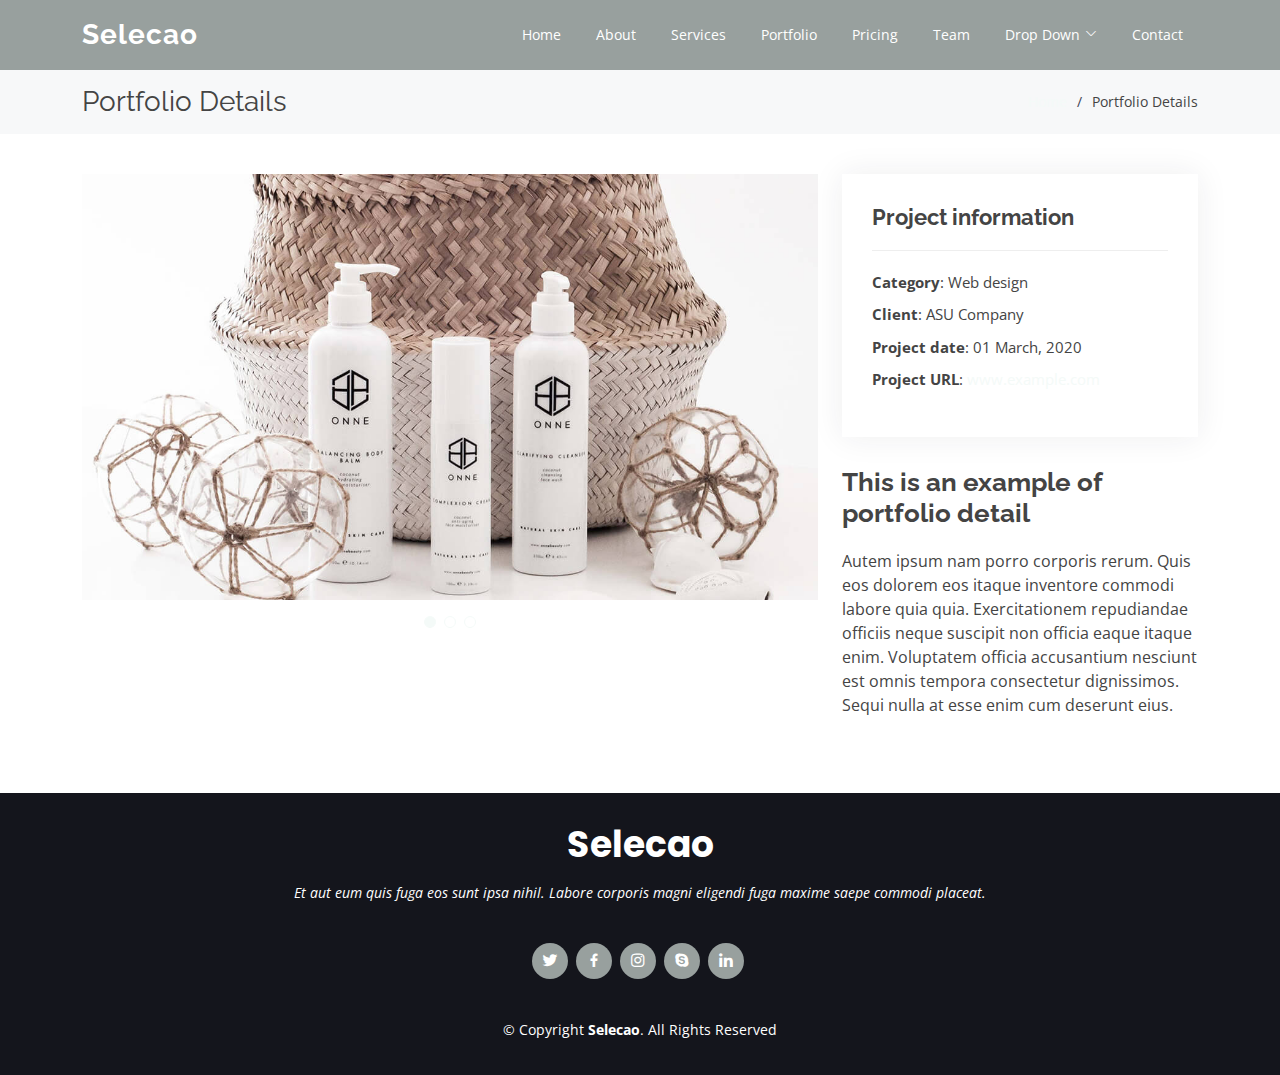
<file: portfolio-details.html>
<!DOCTYPE html>
<html lang="en">

<head>
  <meta charset="utf-8">
  <meta content="width=device-width, initial-scale=1.0" name="viewport">

  <title>Portfolio Details - Selecao Bootstrap Template</title>
  <meta content="" name="description">
  <meta content="" name="keywords">

  <!-- Favicons -->
  <link href="assets/img/favicon.png" rel="icon">
  <link href="assets/img/apple-touch-icon.png" rel="apple-touch-icon">

  <!-- Google Fonts -->
  <link href="https://fonts.googleapis.com/css?family=Open+Sans:300,300i,400,400i,600,600i,700,700i|Raleway:300,300i,400,400i,500,500i,600,600i,700,700i|Poppins:300,300i,400,400i,500,500i,600,600i,700,700i" rel="stylesheet">

  <!-- Vendor CSS Files -->
  <link href="assets/vendor/animate.css/animate.min.css" rel="stylesheet">
  <link href="assets/vendor/aos/aos.css" rel="stylesheet">
  <link href="assets/vendor/bootstrap/css/bootstrap.min.css" rel="stylesheet">
  <link href="assets/vendor/bootstrap-icons/bootstrap-icons.css" rel="stylesheet">
  <link href="assets/vendor/boxicons/css/boxicons.min.css" rel="stylesheet">
  <link href="assets/vendor/glightbox/css/glightbox.min.css" rel="stylesheet">
  <link href="assets/vendor/remixicon/remixicon.css" rel="stylesheet">
  <link href="assets/vendor/swiper/swiper-bundle.min.css" rel="stylesheet">

  <!-- Template Main CSS File -->
  <link href="assets/css/style.css" rel="stylesheet">

  <!-- =======================================================
  * Template Name: Selecao - v4.0.0
  * Template URL: https://bootstrapmade.com/selecao-bootstrap-template/
  * Author: BootstrapMade.com
  * License: https://bootstrapmade.com/license/
  ======================================================== -->
</head>

<body>

  <!-- ======= Header ======= -->
  <header id="header" class="fixed-top d-flex align-items-center ">
    <div class="container d-flex align-items-center justify-content-between">

      <div class="logo">
        <h1><a href="index.html">Selecao</a></h1>
        <!-- Uncomment below if you prefer to use an image logo -->
        <!-- <a href="index.html"><img src="assets/img/logo.png" alt="" class="img-fluid"></a>-->
      </div>

      <nav id="navbar" class="navbar">
        <ul>
          <li><a class="nav-link scrollto " href="#hero">Home</a></li>
          <li><a class="nav-link scrollto" href="#about">About</a></li>
          <li><a class="nav-link scrollto" href="#services">Services</a></li>
          <li><a class="nav-link scrollto " href="#portfolio">Portfolio</a></li>
          <li><a class="nav-link scrollto" href="#pricing">Pricing</a></li>
          <li><a class="nav-link scrollto" href="#team">Team</a></li>
          <li class="dropdown"><a href="#"><span>Drop Down</span> <i class="bi bi-chevron-down"></i></a>
            <ul>
              <li><a href="#">Drop Down 1</a></li>
              <li class="dropdown"><a href="#"><span>Deep Drop Down</span> <i class="bi bi-chevron-right"></i></a>
                <ul>
                  <li><a href="#">Deep Drop Down 1</a></li>
                  <li><a href="#">Deep Drop Down 2</a></li>
                  <li><a href="#">Deep Drop Down 3</a></li>
                  <li><a href="#">Deep Drop Down 4</a></li>
                  <li><a href="#">Deep Drop Down 5</a></li>
                </ul>
              </li>
              <li><a href="#">Drop Down 2</a></li>
              <li><a href="#">Drop Down 3</a></li>
              <li><a href="#">Drop Down 4</a></li>
            </ul>
          </li>
          <li><a class="nav-link scrollto" href="#contact">Contact</a></li>
        </ul>
        <i class="bi bi-list mobile-nav-toggle"></i>
      </nav><!-- .navbar -->

    </div>
  </header><!-- End Header -->

  <main id="main">

    <!-- ======= Breadcrumbs ======= -->
    <section id="breadcrumbs" class="breadcrumbs">
      <div class="container">

        <div class="d-flex justify-content-between align-items-center">
          <h2>Portfolio Details</h2>
          <ol>
            <li><a href="index.html">Home</a></li>
            <li>Portfolio Details</li>
          </ol>
        </div>

      </div>
    </section><!-- End Breadcrumbs -->

    <!-- ======= Portfolio Details Section ======= -->
    <section id="portfolio-details" class="portfolio-details">
      <div class="container">

        <div class="row gy-4">

          <div class="col-lg-8">
            <div class="portfolio-details-slider swiper-container">
              <div class="swiper-wrapper align-items-center">

                <div class="swiper-slide">
                  <img src="assets/img/portfolio/portfolio-details-1.jpg" alt="">
                </div>

                <div class="swiper-slide">
                  <img src="assets/img/portfolio/portfolio-details-2.jpg" alt="">
                </div>

                <div class="swiper-slide">
                  <img src="assets/img/portfolio/portfolio-details-3.jpg" alt="">
                </div>

              </div>
              <div class="swiper-pagination"></div>
            </div>
          </div>

          <div class="col-lg-4">
            <div class="portfolio-info">
              <h3>Project information</h3>
              <ul>
                <li><strong>Category</strong>: Web design</li>
                <li><strong>Client</strong>: ASU Company</li>
                <li><strong>Project date</strong>: 01 March, 2020</li>
                <li><strong>Project URL</strong>: <a href="#">www.example.com</a></li>
              </ul>
            </div>
            <div class="portfolio-description">
              <h2>This is an example of portfolio detail</h2>
              <p>
                Autem ipsum nam porro corporis rerum. Quis eos dolorem eos itaque inventore commodi labore quia quia. Exercitationem repudiandae officiis neque suscipit non officia eaque itaque enim. Voluptatem officia accusantium nesciunt est omnis tempora consectetur dignissimos. Sequi nulla at esse enim cum deserunt eius.
              </p>
            </div>
          </div>

        </div>

      </div>
    </section><!-- End Portfolio Details Section -->

  </main><!-- End #main -->

  <!-- ======= Footer ======= -->
  <footer id="footer">
    <div class="container">
      <h3>Selecao</h3>
      <p>Et aut eum quis fuga eos sunt ipsa nihil. Labore corporis magni eligendi fuga maxime saepe commodi placeat.</p>
      <div class="social-links">
        <a href="#" class="twitter"><i class="bx bxl-twitter"></i></a>
        <a href="#" class="facebook"><i class="bx bxl-facebook"></i></a>
        <a href="#" class="instagram"><i class="bx bxl-instagram"></i></a>
        <a href="#" class="google-plus"><i class="bx bxl-skype"></i></a>
        <a href="#" class="linkedin"><i class="bx bxl-linkedin"></i></a>
      </div>
      <div class="copyright">
        &copy; Copyright <strong><span>Selecao</span></strong>. All Rights Reserved
      </div>
      
    </div>
  </footer><!-- End Footer -->

  <a href="#" class="back-to-top d-flex align-items-center justify-content-center"><i class="bi bi-arrow-up-short"></i></a>

  <!-- Vendor JS Files -->
  <script src="assets/vendor/aos/aos.js"></script>
  <script src="assets/vendor/bootstrap/js/bootstrap.bundle.min.js"></script>
  <script src="assets/vendor/glightbox/js/glightbox.min.js"></script>
  <script src="assets/vendor/isotope-layout/isotope.pkgd.min.js"></script>
  <script src="assets/vendor/php-email-form/validate.js"></script>
  <script src="assets/vendor/swiper/swiper-bundle.min.js"></script>

  <!-- Template Main JS File -->
  <script src="assets/js/main.js"></script>

</body>

</html>
</file>
<file: assets/css/style.css>
/**
* Template Name: Selecao - v4.0.0
* Template URL: https://bootstrapmade.com/selecao-bootstrap-template/
* Author: BootstrapMade.com
* License: https://bootstrapmade.com/license/
*/

/*--------------------------------------------------------------
# General
--------------------------------------------------------------*/
body {
  font-family: "Open Sans", sans-serif;
  color: #444444;
}

a {
  color: #f4faf8;
  text-decoration: none;
}

a:hover {
  color: #98a09e;
  text-decoration: none;
}

h1, h2, h3, h4, h5, h6 {
  font-family: "Raleway", sans-serif;
}

/*--------------------------------------------------------------
# Back to top button
--------------------------------------------------------------*/
.back-to-top {
  position: fixed;
  visibility: hidden;
  opacity: 0;
  right: 15px;
  bottom: 15px;
  z-index: 996;
  background: #98a09e;
  width: 40px;
  height: 40px;
  border-radius: 50px;
  transition: all 0.4s;
}

.back-to-top i {
  font-size: 28px;
  color: #fff;
  line-height: 0;
}

.back-to-top:hover {
  background: #3793cb;
  color: #fff;
}

.back-to-top.active {
  visibility: visible;
  opacity: 1;
}

/*--------------------------------------------------------------
# Disable AOS delay on mobile
--------------------------------------------------------------*/
@media screen and (max-width: 768px) {
  [data-aos-delay] {
    transition-delay: 0 !important;
  }
}

/*--------------------------------------------------------------
# Header
--------------------------------------------------------------*/
#header {
  height: 70px;
  transition: all 0.5s;
  z-index: 997;
  transition: all 0.5s;
  background: #98a09e;
}

#header.header-transparent {
  background: transparent;
}

#header.header-scrolled {
  background: #196899;
}

#header .logo h1 {
  font-size: 28px;
  margin: 0;
  padding: 0;
  line-height: 1;
  font-weight: 700;
  letter-spacing: 1px;
}

#header .logo h1 a, #header .logo h1 a:hover {
  color: #fff;
  text-decoration: none;
}

#header .logo img {
  padding: 0;
  margin: 0;
  max-height: 40px;
}

/*--------------------------------------------------------------
# Navigation Menu
--------------------------------------------------------------*/
/**
* Desktop Navigation 
*/
.navbar {
  padding: 0;
}

.navbar ul {
  margin: 0;
  padding: 0;
  display: flex;
  list-style: none;
  align-items: center;
}

.navbar li {
  position: relative;
}

.navbar a {
  display: flex;
  align-items: center;
  justify-content: space-between;
  padding: 5px 15px 7px 15px;
  margin-left: 5px;
  font-size: 14px;
  color: #fff;
  white-space: nowrap;
  transition: 0.3s;
  border-radius: 50px;
}

.navbar a i {
  font-size: 12px;
  line-height: 0;
  margin-left: 5px;
}

.navbar .active, {
  background: #3793cb;
}

.navbar a:hover, .navbar li:hover > a {
  background: #010101;
}

.navbar .dropdown ul {
  display: block;
  position: absolute;
  left: 5px;
  top: calc(100% + 30px);
  margin: 5px  0 0 0;
  padding: 10px 0;
  z-index: 99;
  opacity: 0;
  visibility: hidden;
  background: #fff;
  box-shadow: 0px 0px 30px #3793cb;
  transition: 0.3s;
  border-radius: 15px;
}

.navbar .dropdown ul li {
  min-width: 200px;
}

.navbar .dropdown ul a {
  padding: 10px 20px;
  color: #3793cb;
  margin: 0 5px;
  font-size: 14px;
}

.navbar .dropdown ul a i {
  font-size: 12px;
}

.navbar .dropdown ul a:hover, .navbar .dropdown ul .active:hover, .navbar .dropdown ul li:hover > a {
  color: #fff;
}

.navbar .dropdown:hover > ul {
  opacity: 1;
  top: 100%;
  visibility: visible;
}

.navbar .dropdown .dropdown ul {
  top: 0;
  left: calc(100% - 30px);
  visibility: hidden;
}

.navbar .dropdown .dropdown:hover > ul {
  opacity: 1;
  top: 0;
  left: 100%;
  visibility: visible;
}

@media (max-width: 1366px) {
  .navbar .dropdown .dropdown ul {
    left: -90%;
  }
  .navbar .dropdown .dropdown:hover > ul {
    left: -100%;
  }
}

/**
* Mobile Navigation 
*/
.mobile-nav-toggle {
  color: #fff;
  font-size: 28px;
  cursor: pointer;
  display: none;
  line-height: 0;
  transition: 0.5s;
}

@media (max-width: 991px) {
  .mobile-nav-toggle {
    display: block;
  }
  .navbar ul {
    display: none;
  }
}

.navbar-mobile {
  position: fixed;
  overflow: hidden;
  top: 0;
  right: 0;
  left: 0;
  bottom: 0;
  background: #3793cb;
  transition: 0.3s;
  z-index: 999;
}

.navbar-mobile .mobile-nav-toggle {
  position: absolute;
  top: 15px;
  right: 15px;
}

.navbar-mobile ul {
  display: block;
  position: absolute;
  top: 55px;
  right: 15px;
  bottom: 15px;
  left: 15px;
  padding: 10px 0;
  border-radius: 10px;
  background-color: #fff;
  overflow-y: auto;
  transition: 0.3s;
}

.navbar-mobile a {
  padding: 10px 20px;
  margin: 5px;
  font-size: 15px;
  color: #3793cb;
}

.navbar-mobile a:hover, .navbar-mobile .active, .navbar-mobile li:hover > a {
  color: #3793cb;
}

.navbar-mobile .getstarted {
  margin: 15px;
}

.navbar-mobile .dropdown ul {
  position: static;
  display: none;
  margin: 10px 20px;
  padding: 10px 0;
  z-index: 99;
  opacity: 1;
  visibility: visible;
  background: #fff;
  box-shadow: 0px 0px 30px #3793cb;
}

.navbar-mobile .dropdown ul li {
  min-width: 200px;
}

.navbar-mobile .dropdown ul a {
  padding: 10px 20px;
}

.navbar-mobile .dropdown ul a i {
  font-size: 12px;
}

.navbar-mobile .dropdown ul a:hover, .navbar-mobile .dropdown ul .active:hover, .navbar-mobile .dropdown ul li:hover > a {
  color: #fff;
}

.navbar-mobile .dropdown > .dropdown-active {
  display: block;
}

/*--------------------------------------------------------------
# Hero Section
--------------------------------------------------------------*/
#hero {
  width: 100%;
  overflow: hidden;
  position: relative;
  background: linear-gradient(0deg, #3793cb 0%, #196899 100%);
  padding: 0;
}

#hero .carousel-container {
  display: flex;
  justify-content: center;
  align-items: center;
  flex-direction: column;
  text-align: center;
  position: relative;
  height: 70vh;
  padding-top: 60px;
}

#hero h2 {
  color: #fff;
  margin-bottom: 30px;
  font-size: 48px;
  font-weight: 700;
}

#hero p {
  width: 80%;
  -webkit-animation-delay: 0.4s;
  animation-delay: 0.4s;
  margin: 0 auto 30px auto;
  color: #fff;
}

#hero .carousel-control-prev, #hero .carousel-control-next {
  width: 10%;
}

#hero .carousel-control-next-icon, #hero .carousel-control-prev-icon {
  background: none;
  font-size: 48px;
  line-height: 1;
  width: auto;
  height: auto;
}

#hero .btn-get-started {
  font-family: "Raleway", sans-serif;
  font-weight: 500;
  font-size: 14px;
  letter-spacing: 1px;
  display: inline-block;
  padding: 12px 32px;
  border-radius: 50px;
  transition: 0.5s;
  line-height: 1;
  margin: 10px;
  color: #fff;
  -webkit-animation-delay: 0.8s;
  animation-delay: 0.8s;
  border: 2px solid #fff;
}

#hero .btn-get-started:hover {
  background: #010101;
  color: #fff;
  text-decoration: none;
}

@media (min-width: 1024px) {
  #hero p {
    width: 60%;
  }
  #hero .carousel-control-prev, #hero .carousel-control-next {
    width: 5%;
  }
}

@media (max-width: 768px) {
  #hero .carousel-container {
    height: 90vh;
  }
  #hero h2 {
    font-size: 28px;
  }
}

.hero-waves {
  display: block;
  width: 100%;
  height: 60px;
  position: relative;
}

.wave1 use {
  -webkit-animation: move-forever1 10s linear infinite;
  animation: move-forever1 10s linear infinite;
  -webkit-animation-delay: -2s;
  animation-delay: -2s;
}

.wave2 use {
  -webkit-animation: move-forever2 8s linear infinite;
  animation: move-forever2 8s linear infinite;
  -webkit-animation-delay: -2s;
  animation-delay: -2s;
}

.wave3 use {
  -webkit-animation: move-forever3 6s linear infinite;
  animation: move-forever3 6s linear infinite;
  -webkit-animation-delay: -2s;
  animation-delay: -2s;
}

@-webkit-keyframes move-forever1 {
  0% {
    transform: translate(85px, 0%);
  }
  100% {
    transform: translate(-90px, 0%);
  }
}

@keyframes move-forever1 {
  0% {
    transform: translate(85px, 0%);
  }
  100% {
    transform: translate(-90px, 0%);
  }
}

@-webkit-keyframes move-forever2 {
  0% {
    transform: translate(-90px, 0%);
  }
  100% {
    transform: translate(85px, 0%);
  }
}

@keyframes move-forever2 {
  0% {
    transform: translate(-90px, 0%);
  }
  100% {
    transform: translate(85px, 0%);
  }
}

@-webkit-keyframes move-forever3 {
  0% {
    transform: translate(-90px, 0%);
  }
  100% {
    transform: translate(85px, 0%);
  }
}

@keyframes move-forever3 {
  0% {
    transform: translate(-90px, 0%);
  }
  100% {
    transform: translate(85px, 0%);
  }
}

/*--------------------------------------------------------------
# Sections General
--------------------------------------------------------------*/
section {
  padding: 60px 0;
  overflow: hidden;
}

.section-title {
  padding-bottom: 40px;
}

.section-title h2 {
  font-size: 14px;
  font-weight: 500;
  padding: 0;
  line-height: 1px;
  margin: 0 0 5px 0;
  letter-spacing: 2px;
  text-transform: uppercase;
  color: #98a09e;
  font-family: "Poppins", sans-serif;
}

.section-title h2::after {
  content: "";
  width: 120px;
  height: 1px;
  display: inline-block;
  background: #435c5f;
  margin: 4px 10px;
}

.section-title p {
  margin: 0;
  margin: 0;
  font-size: 36px;
  font-weight: 700;
  text-transform: uppercase;
  font-family: "Poppins", sans-serif;
  color: #3793cb;
}

/*--------------------------------------------------------------
# About
--------------------------------------------------------------*/
.about {
  padding-top: 80px;
}

.about .content h3 {
  font-weight: 600;
  font-size: 26px;
}

.about .content ul {
  list-style: none;
  padding: 0;
}

.about .content ul li {
  padding-left: 28px;
  position: relative;
}

.about .content ul li + li {
  margin-top: 10px;
}

.about .content ul i {
  position: absolute;
  left: 0;
  top: 2px;
  font-size: 20px;
  color: #3793cb;
  line-height: 1;
}

.about .content p:last-child {
  margin-bottom: 0;
}

.about .content .btn-learn-more {
  font-family: "Raleway", sans-serif;
  font-weight: 600;
  font-size: 14px;
  letter-spacing: 1px;
  display: inline-block;
  padding: 12px 32px;
  border-radius: 5px;
  transition: 0.3s;
  line-height: 1;
  color: #435c5f;
  -webkit-animation-delay: 0.8s;
  animation-delay: 0.8s;
  margin-top: 6px;
  border: 2px solid #f4faf8;
}

.about .content .btn-learn-more:hover {
  background: #f4faf8;
  color: #fff;
  text-decoration: none;
}

/*--------------------------------------------------------------
# Features
--------------------------------------------------------------*/
.features .nav-tabs {
  border: 0;
}

.features .nav-link {
  border: 1px solid #d4d6df;
  padding: 15px;
  transition: 0.3s;
  color: #3793cb;
  border-radius: 0;
  display: flex;
  align-items: center;
  justify-content: center;
}

.features .nav-link i {
  padding-right: 15px;
  font-size: 48px;
}

.features .nav-link h4 {
  font-size: 18px;
  font-weight: 600;
  margin: 0;
}

.features .nav-link:hover {
  color: #010101;
}

.features .nav-link.active {
  background: #010101;
  color: #fff;
  border-color: #010101;
}

@media (max-width: 768px) {
  .features .nav-link i {
    padding: 0;
    line-height: 1;
    font-size: 36px;
  }
}

@media (max-width: 575px) {
  .features .nav-link {
    padding: 15px;
  }
  .features .nav-link i {
    font-size: 24px;
  }
}

.features .tab-content {
  margin-top: 30px;
}

.features .tab-pane h3 {
  font-weight: 600;
  font-size: 26px;
}

.features .tab-pane ul {
  list-style: none;
  padding: 0;
}

.features .tab-pane ul li {
  padding-bottom: 10px;
}

.features .tab-pane ul i {
  font-size: 20px;
  padding-right: 4px;
  color: #f4faf8;
}

.features .tab-pane p:last-child {
  margin-bottom: 0;
}

/*--------------------------------------------------------------
# Cta
--------------------------------------------------------------*/
.cta {
  background: #3793cb;
  padding: 80px 0;
}

.cta h3 {
  color: #fff;
  font-size: 28px;
  font-weight: 700;
}

.cta p {
  color: #fff;
}

.cta .cta-btn {
  font-family: "Raleway", sans-serif;
  text-transform: uppercase;
  font-weight: 700;
  font-size: 14px;
  letter-spacing: 1px;
  display: inline-block;
  padding: 12px 30px;
  border-radius: 50px;
  transition: 0.5s;
  margin: 10px;
  color: #fff;
  background: #3793cb;
  -webkit-animation-delay: 0.8s;
  animation-delay: 0.8s;
  border: 2px solid #fff;

}

.cta .cta-btn:hover {
  background: #010101;
  color: #fff;
}

@media (max-width: 1024px) {
  .cta {
    background-attachment: scroll;
  }
}

@media (min-width: 769px) {
  .cta .cta-btn-container {
    display: flex;
    align-items: center;
    justify-content: flex-end;
  }
}

/*--------------------------------------------------------------
# Services
--------------------------------------------------------------*/
.services .icon-box {
  padding: 30px;
  position: relative;
  overflow: hidden;
  border-radius: 10px;
  background: #fff;
  box-shadow: 0 2px 29px 0 rgba(68, 88, 144, 0.12);
  transition: all 0.4s ease-in-out;
  width: 100%;
  height: 100%;
}

.services .icon-box:hover {
  transform: translateY(-10px);
  box-shadow: 0 2px 35px 0 rgba(68, 88, 144, 0.2);
}

.services .icon {
  position: absolute;
  left: -20px;
  top: calc(50% - 30px);
}

.services .icon i {
  font-size: 64px;
  line-height: 1;
  transition: 0.5s;
}

.services .title {
  margin-left: 40px;
  font-weight: 700;
  margin-bottom: 15px;
  font-size: 18px;
}

.services .title a {
  color: #3793cb;
  transition: ease-in-out 0.3s;
}

.services .title a:hover {
  color: #f4faf8;
}

.services .description {
  font-size: 14px;
  margin-left: 40px;
  line-height: 24px;
  margin-bottom: 0;
}

/*--------------------------------------------------------------
# Portfolio
--------------------------------------------------------------*/
.portfolio #portfolio-flters {
  list-style: none;
  margin-bottom: 20px;
}

.portfolio #portfolio-flters li {
  cursor: pointer;
  display: inline-block;
  margin: 0 0 10px 10px;
  font-size: 16px;
  font-weight: 500;
  line-height: 1;
  text-transform: uppercase;
  color: #444444;
  transition: all 0.3s ease-in-out;
}

.portfolio #portfolio-flters li::before {
  content: "[";
  margin-right: 6px;
  color: #fff;
  font-size: 18px;
  font-weight: 400;
  transition: all 0.3s ease-in-out;
}

.portfolio #portfolio-flters li::after {
  content: "]";
  margin-left: 6px;
  color: #fff;
  font-size: 18px;
  font-weight: 400;
  transition: all 0.3s ease-in-out;
}

.portfolio #portfolio-flters li:hover, .portfolio #portfolio-flters li.filter-active {
  color: #f4faf8;
}

.portfolio #portfolio-flters li.filter-active::before, .portfolio #portfolio-flters li.filter-active::after {
  color: #f4faf8;
}

.portfolio .portfolio-item {
  margin-bottom: 30px;
}

.portfolio .portfolio-item .portfolio-img {
  overflow: hidden;
}

.portfolio .portfolio-item .portfolio-img img {
  transition: all 0.8s ease-in-out;
}

.portfolio .portfolio-item .portfolio-info {
  opacity: 0;
  position: absolute;
  left: 15px;
  bottom: 0;
  z-index: 3;
  right: 15px;
  transition: all ease-in-out 0.3s;
  background: rgba(0, 0, 0, 0.5);
  padding: 10px 15px;
}

.portfolio .portfolio-item .portfolio-info h4 {
  font-size: 18px;
  color: #fff;
  font-weight: 600;
  color: #fff;
  margin-bottom: 0px;
}

.portfolio .portfolio-item .portfolio-info p {
  color: #fedac0;
  font-size: 14px;
  margin-bottom: 0;
}

.portfolio .portfolio-item .portfolio-info .preview-link, .portfolio .portfolio-item .portfolio-info .details-link {
  position: absolute;
  right: 40px;
  font-size: 24px;
  top: calc(50% - 18px);
  color: #fff;
  transition: 0.3s;
}

.portfolio .portfolio-item .portfolio-info .preview-link:hover, .portfolio .portfolio-item .portfolio-info .details-link:hover {
  color: #98a09e;
}

.portfolio .portfolio-item .portfolio-info .details-link {
  right: 10px;
}

.portfolio .portfolio-item .portfolio-links {
  opacity: 0;
  left: 0;
  right: 0;
  text-align: center;
  z-index: 3;
  position: absolute;
  transition: all ease-in-out 0.3s;
}

.portfolio .portfolio-item .portfolio-links a {
  color: #fff;
  margin: 0 2px;
  font-size: 28px;
  display: inline-block;
  transition: 0.3s;
}

.portfolio .portfolio-item .portfolio-links a:hover {
  color: #fd9f5b;
}

.portfolio .portfolio-item:hover .portfolio-img img {
  transform: scale(1.2);
}

.portfolio .portfolio-item:hover .portfolio-info {
  opacity: 1;
}

/*--------------------------------------------------------------
# Portfolio Details
--------------------------------------------------------------*/
.portfolio-details {
  padding-top: 40px;
}

.portfolio-details .portfolio-details-slider img {
  width: 100%;
}

.portfolio-details .portfolio-details-slider .swiper-pagination {
  margin-top: 20px;
  position: relative;
}

.portfolio-details .portfolio-details-slider .swiper-pagination .swiper-pagination-bullet {
  width: 12px;
  height: 12px;
  background-color: #fff;
  opacity: 1;
  border: 1px solid #f4faf8;
}

.portfolio-details .portfolio-details-slider .swiper-pagination .swiper-pagination-bullet-active {
  background-color: #f4faf8;
}

.portfolio-details .portfolio-info {
  padding: 30px;
  box-shadow: 0px 0 30px rgba(42, 44, 57, 0.08);
}

.portfolio-details .portfolio-info h3 {
  font-size: 22px;
  font-weight: 700;
  margin-bottom: 20px;
  padding-bottom: 20px;
  border-bottom: 1px solid #eee;
}

.portfolio-details .portfolio-info ul {
  list-style: none;
  padding: 0;
  font-size: 15px;
}

.portfolio-details .portfolio-info ul li + li {
  margin-top: 10px;
}

.portfolio-details .portfolio-description {
  padding-top: 30px;
}

.portfolio-details .portfolio-description h2 {
  font-size: 26px;
  font-weight: 700;
  margin-bottom: 20px;
}

.portfolio-details .portfolio-description p {
  padding: 0;
}

/*--------------------------------------------------------------
# Testimonials
--------------------------------------------------------------*/
.testimonials .testimonial-item {
  box-sizing: content-box;
  padding: 30px 30px 0 30px;
  margin: 30px 15px;
  text-align: center;
  min-height: 350px;
  box-shadow: 0px 2px 12px rgba(0, 0, 0, 0.08);
}

.testimonials .testimonial-item .testimonial-img {
  width: 90px;
  border-radius: 50%;
  border: 4px solid #fff;
  margin: 0 auto;
}

.testimonials .testimonial-item h3 {
  font-size: 18px;
  font-weight: bold;
  margin: 10px 0 5px 0;
  color: #111;
}

.testimonials .testimonial-item h4 {
  font-size: 14px;
  color: #999;
  margin: 0;
}

.testimonials .testimonial-item .quote-icon-left, .testimonials .testimonial-item .quote-icon-right {
  color: #98a09eab;
  font-size: 26px;
}

.testimonials .testimonial-item .quote-icon-left {
  display: inline-block;
  left: -5px;
  position: relative;
}

.testimonials .testimonial-item .quote-icon-right {
  display: inline-block;
  right: -5px;
  position: relative;
  top: 10px;
}

.testimonials .testimonial-item p {
  font-style: italic;
  margin: 0 auto 15px auto;
}

.testimonials .swiper-pagination {
  margin-top: 20px;
  position: relative;
}

.testimonials .swiper-pagination .swiper-pagination-bullet {
  width: 12px;
  height: 12px;
  background-color: #fff;
  opacity: 1;
  border: 1px solid #f4faf8;
}

.testimonials .swiper-pagination .swiper-pagination-bullet-active {
  background-color: #f4faf8;
}

/*--------------------------------------------------------------
# Pricing
--------------------------------------------------------------*/
.pricing .box {
  padding: 20px;
  background: #fff;
  text-align: center;
  box-shadow: 0px 0px 4px rgba(0, 0, 0, 0.12);
  border-radius: 5px;
  position: relative;
  overflow: hidden;
}

.pricing h3 {
  font-weight: 400;
  margin: -20px -20px 25px -20px;
  padding: 30px 15px;
  font-size: 18px;
  font-weight: 600;
  color: #777777;
  background: #f8f8f8;
}

.pricing h4 {
  font-size: 36px;
  color: #f4faf8;
  font-weight: 600;
  font-family: "Poppins", sans-serif;
  margin-bottom: 20px;
}

.pricing h4 sup {
  font-size: 20px;
  top: -15px;
  left: -3px;
}

.pricing h4 span {
  color: #bababa;
  font-size: 16px;
  font-weight: 300;
}

.pricing ul {
  padding: 0;
  list-style: none;
  color: #444444;
  text-align: center;
  line-height: 20px;
  font-size: 14px;
}

.pricing ul li {
  padding-bottom: 16px;
}

.pricing ul i {
  color: #f4faf8;
  font-size: 18px;
  padding-right: 4px;
}

.pricing ul .na {
  color: #ccc;
  text-decoration: line-through;
}

.pricing .btn-wrap {
  margin: 20px -20px -20px -20px;
  padding: 20px 15px;
  background: #f8f8f8;
  text-align: center;
}

.pricing .btn-buy {
  background: #f4faf8;
  display: inline-block;
  padding: 8px 35px 10px 35px;
  border-radius: 50px;
  color: #fff;
  transition: none;
  font-size: 14px;
  font-weight: 400;
  font-family: "Raleway", sans-serif;
  font-weight: 600;
  transition: 0.3s;
}

.pricing .btn-buy:hover {
  background: #98a09e;
}

.pricing .featured {
  border: 2px solid #f4faf8;
}

.pricing .featured h3 {
  color: #fff;
  background: #f4faf8;
}

.pricing .advanced {
  width: 200px;
  position: absolute;
  top: 18px;
  right: -68px;
  transform: rotate(45deg);
  z-index: 1;
  font-size: 14px;
  padding: 1px 0 3px 0;
  background: #f4faf8;
  color: #fff;
}

/*--------------------------------------------------------------
# F.A.Q
--------------------------------------------------------------*/
.faq {
  padding: 60px 0;
}

.faq .faq-list {
  padding: 0;
  list-style: none;
}

.faq .faq-list li {
  border-bottom: 1px solid #ececf1;
  margin-bottom: 20px;
  padding-bottom: 20px;
}

.faq .faq-list .question {
  display: block;
  position: relative;
  font-family: #f4faf8;
  font-size: 18px;
  line-height: 24px;
  font-weight: 400;
  padding-left: 25px;
  cursor: pointer;
  color: #3793cb;
  transition: 0.3s;
}

.faq .faq-list i {
  font-size: 16px;
  position: absolute;
  left: 0;
  top: -2px;
}

.faq .faq-list p {
  margin-bottom: 0;
  padding: 10px 0 0 25px;
}

.faq .faq-list .icon-show {
  display: none;
}

.faq .faq-list .collapsed {
  color: black;
}

.faq .faq-list .collapsed:hover {
  color: #3793cb;
}

.faq .faq-list .collapsed .icon-show {
  display: inline-block;
  transition: 0.6s;
}

.faq .faq-list .collapsed .icon-close {
  display: none;
  transition: 0.6s;
}

/*--------------------------------------------------------------
# Team
--------------------------------------------------------------*/
.team {
  background: #fff;
  padding: 60px 0;
}

.team .member {
  margin-bottom: 20px;
  overflow: hidden;
  border-radius: 5px;
  background: #fff;
  box-shadow: 0px 2px 15px rgba(0, 0, 0, 0.1);
}

.team .member .member-img {
  position: relative;
  overflow: hidden;
}

.team .member .social {
  position: absolute;
  left: 0;
  bottom: 30px;
  right: 0;
  opacity: 0;
  transition: ease-in-out 0.3s;
  display: flex;
  align-items: center;
  justify-content: center;
}

.team .member .social a {
  transition: color 0.3s;
  margin: 0 3px;
  border-radius: 50px;
  width: 36px;
  height: 36px;
  background: rgba(239, 102, 3, 0.8);
  transition: ease-in-out 0.3s;
  color: #fff;
  display: inline-flex;
  align-items: center;
  justify-content: center;
}

.team .member .social a:hover {
  background: #98a09e;
}

.team .member .social i {
  font-size: 18px;
  line-height: 0;
}

.team .member .member-info {
  padding: 25px 15px;
}

.team .member .member-info h4 {
  font-weight: 700;
  margin-bottom: 5px;
  font-size: 18px;
  color: #3793cb;
}

.team .member .member-info span {
  display: block;
  font-size: 13px;
  font-weight: 400;
  color: #aaaaaa;
}

.team .member .member-info p {
  font-style: italic;
  font-size: 14px;
  line-height: 26px;
  color: #777777;
}

.team .member:hover .social {
  opacity: 1;
  bottom: 15px;
}

/*--------------------------------------------------------------
# Contact
--------------------------------------------------------------*/
.contact .info {
  width: 100%;
  background: #fff;
}

.contact .info i {
  font-size: 20px;
  color: #f4faf8;
  float: left;
  width: 44px;
  height: 44px;
  background: #010101;
  display: flex;
  justify-content: center;
  align-items: center;
  border-radius: 50px;
  transition: all 0.3s ease-in-out;
}

.contact .info h4 {
  padding: 0 0 0 60px;
  font-size: 22px;
  font-weight: 600;
  margin-bottom: 5px;
  color: #3793cb;
}

.contact .info p {
  padding: 0 0 0 60px;
  margin-bottom: 0;
  font-size: 14px;
  color: #555974;
}

.contact .info .email, .contact .info .phone {
  margin-top: 40px;
}

.contact .info .email:hover i, .contact .info .address:hover i, .contact .info .phone:hover i {
  background: #3793cb;
  color: #fff;
}

.contact .php-email-form {
  width: 100%;
  background: #fff;
}

.contact .php-email-form .form-group {
  padding-bottom: 8px;
}

.contact .php-email-form .error-message {
  display: none;
  color: #fff;
  background: #ed3c0d;
  text-align: left;
  padding: 15px;
  font-weight: 600;
}

.contact .php-email-form .error-message br + br {
  margin-top: 25px;
}

.contact .php-email-form .sent-message {
  display: none;
  color: #fff;
  background: #18d26e;
  text-align: center;
  padding: 15px;
  font-weight: 600;
}

.contact .php-email-form .loading {
  display: none;
  background: #fff;
  text-align: center;
  padding: 15px;
}

.contact .php-email-form .loading:before {
  content: "";
  display: inline-block;
  border-radius: 50%;
  width: 24px;
  height: 24px;
  margin: 0 10px -6px 0;
  border: 3px solid #18d26e;
  border-top-color: #eee;
  -webkit-animation: animate-loading 1s linear infinite;
  animation: animate-loading 1s linear infinite;
}

.contact .php-email-form input, .contact .php-email-form textarea {
  border-radius: 0;
  box-shadow: none;
  font-size: 14px;
}

.contact .php-email-form input {
  height: 44px;
}

.contact .php-email-form textarea {
  padding: 10px 12px;
}

.contact .php-email-form button[type="submit"] {
  background: #0394ce;
  border: 0;
  padding: 10px 24px;
  color: #fff;
  transition: 0.4s;
  border-radius: 50px;
}

.contact .php-email-form button[type="submit"]:hover {
  background: #010101;
}

@-webkit-keyframes animate-loading {
  0% {
    transform: rotate(0deg);
  }
  100% {
    transform: rotate(360deg);
  }
}

@keyframes animate-loading {
  0% {
    transform: rotate(0deg);
  }
  100% {
    transform: rotate(360deg);
  }
}

/*--------------------------------------------------------------
# Breadcrumbs
--------------------------------------------------------------*/
.breadcrumbs {
  padding: 15px 0;
  margin-top: 70px;
  background: #f7f8f9;
  min-height: 40px;
}

.breadcrumbs h2 {
  font-size: 28px;
  font-weight: 400;
  margin: 0;
}

.breadcrumbs ol {
  display: flex;
  flex-wrap: wrap;
  list-style: none;
  padding: 0;
  margin: 0;
  font-size: 14px;
}

@media (max-width: 992px) {
  .breadcrumbs ol {
    margin-top: 10px;
  }
}

.breadcrumbs ol li + li {
  padding-left: 10px;
}

.breadcrumbs ol li + li::before {
  display: inline-block;
  padding-right: 10px;
  color: #404356;
  content: "/";
}

@media (max-width: 768px) {
  .breadcrumbs .d-flex {
    display: block !important;
  }
  .breadcrumbs ol {
    display: block;
  }
  .breadcrumbs ol li {
    display: inline-block;
  }
}

/*--------------------------------------------------------------
# Footer
--------------------------------------------------------------*/
#footer {
  background: #14151c;
  color: #fff;
  font-size: 14px;
  text-align: center;
  padding: 30px 0;
}

#footer h3 {
  font-size: 36px;
  font-weight: 700;
  color: #fff;
  position: relative;
  font-family: "Poppins", sans-serif;
  padding: 0;
  margin: 0 0 15px 0;
}

#footer p {
  font-size: 15;
  font-style: italic;
  padding: 0;
  margin: 0 0 40px 0;
}

#footer .social-links {
  margin: 0 0 40px 0;
}

#footer .social-links a {
  font-size: 18px;
  display: inline-block;
  background: #98a09e;
  color: #fff;
  line-height: 1;
  padding: 8px 0;
  margin-right: 4px;
  border-radius: 50%;
  text-align: center;
  width: 36px;
  height: 36px;
  transition: 0.3s;
}

#footer .social-links a:hover {
  background: #3793cb;
  color: #fff;
  text-decoration: none;
}

#footer .copyright {
  margin: 0 0 5px 0;
}

#footer .credits {
  font-size: 13px;
}
</file>
